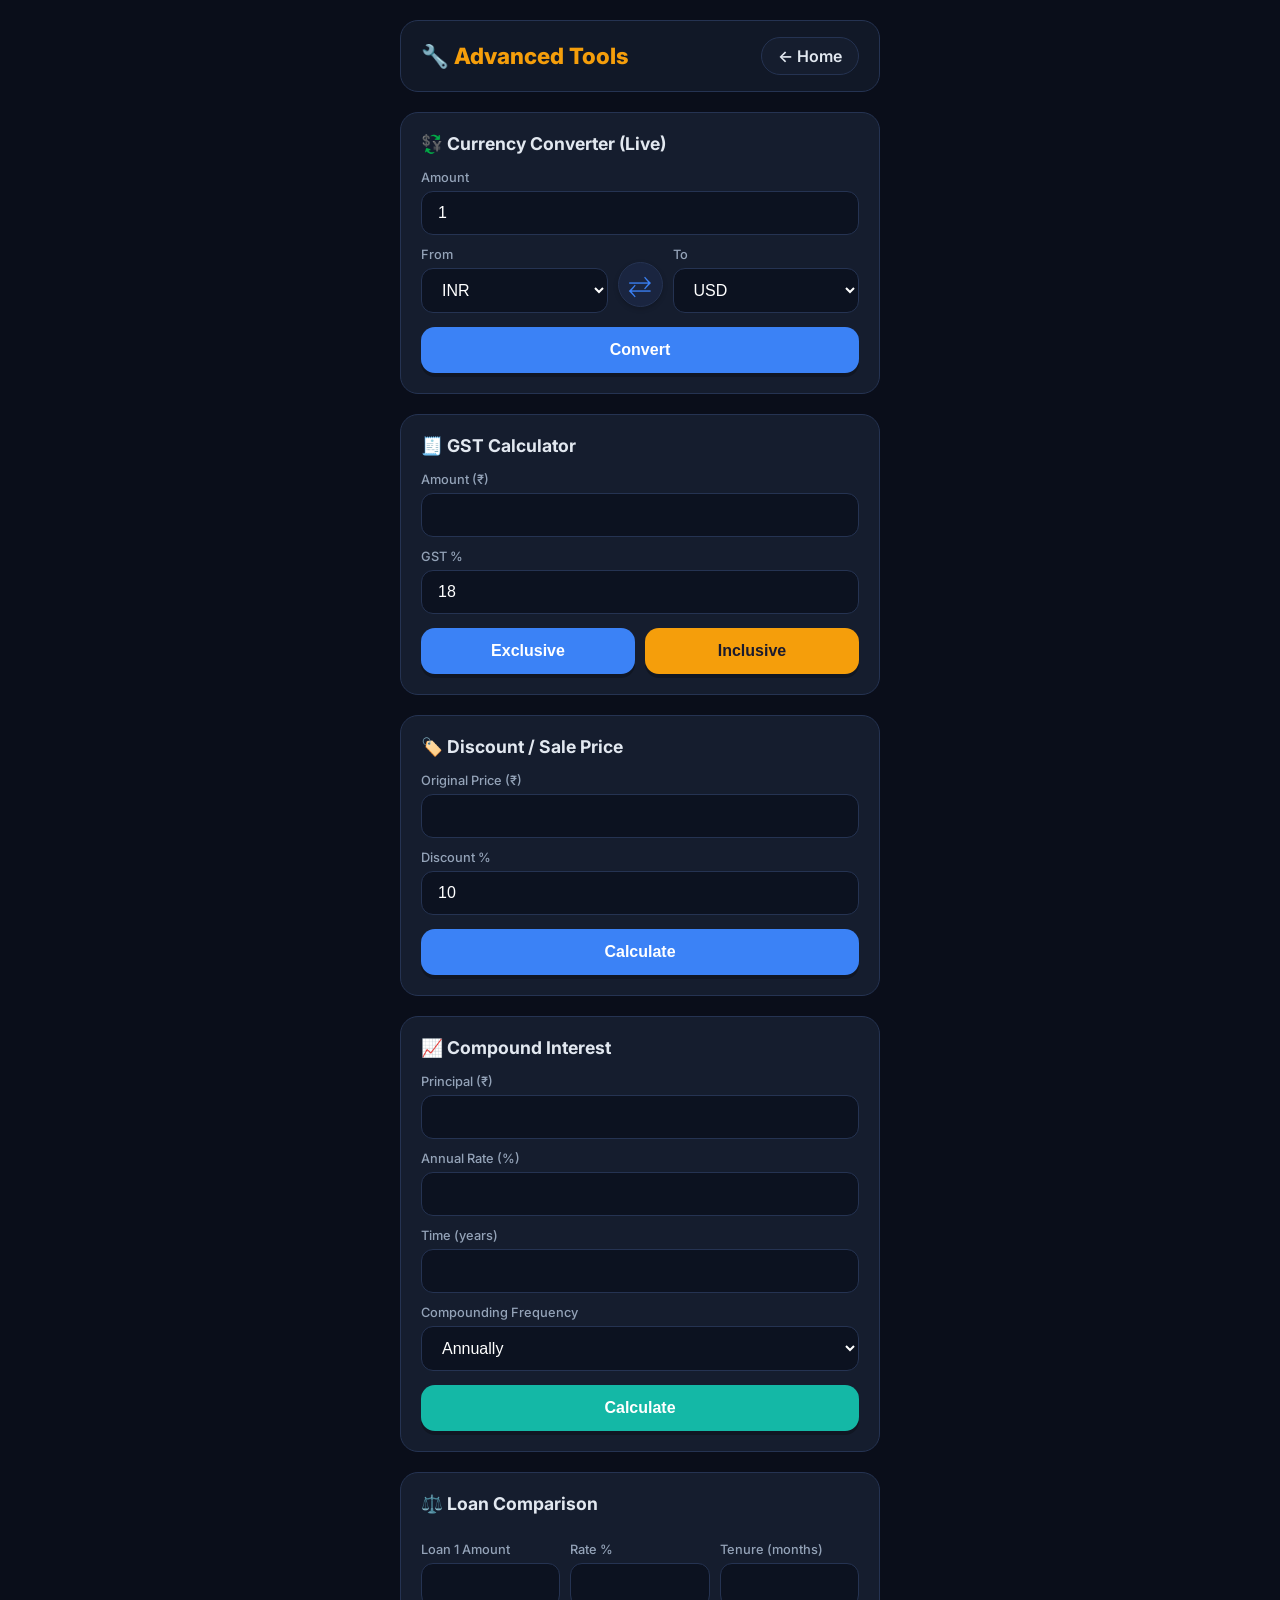
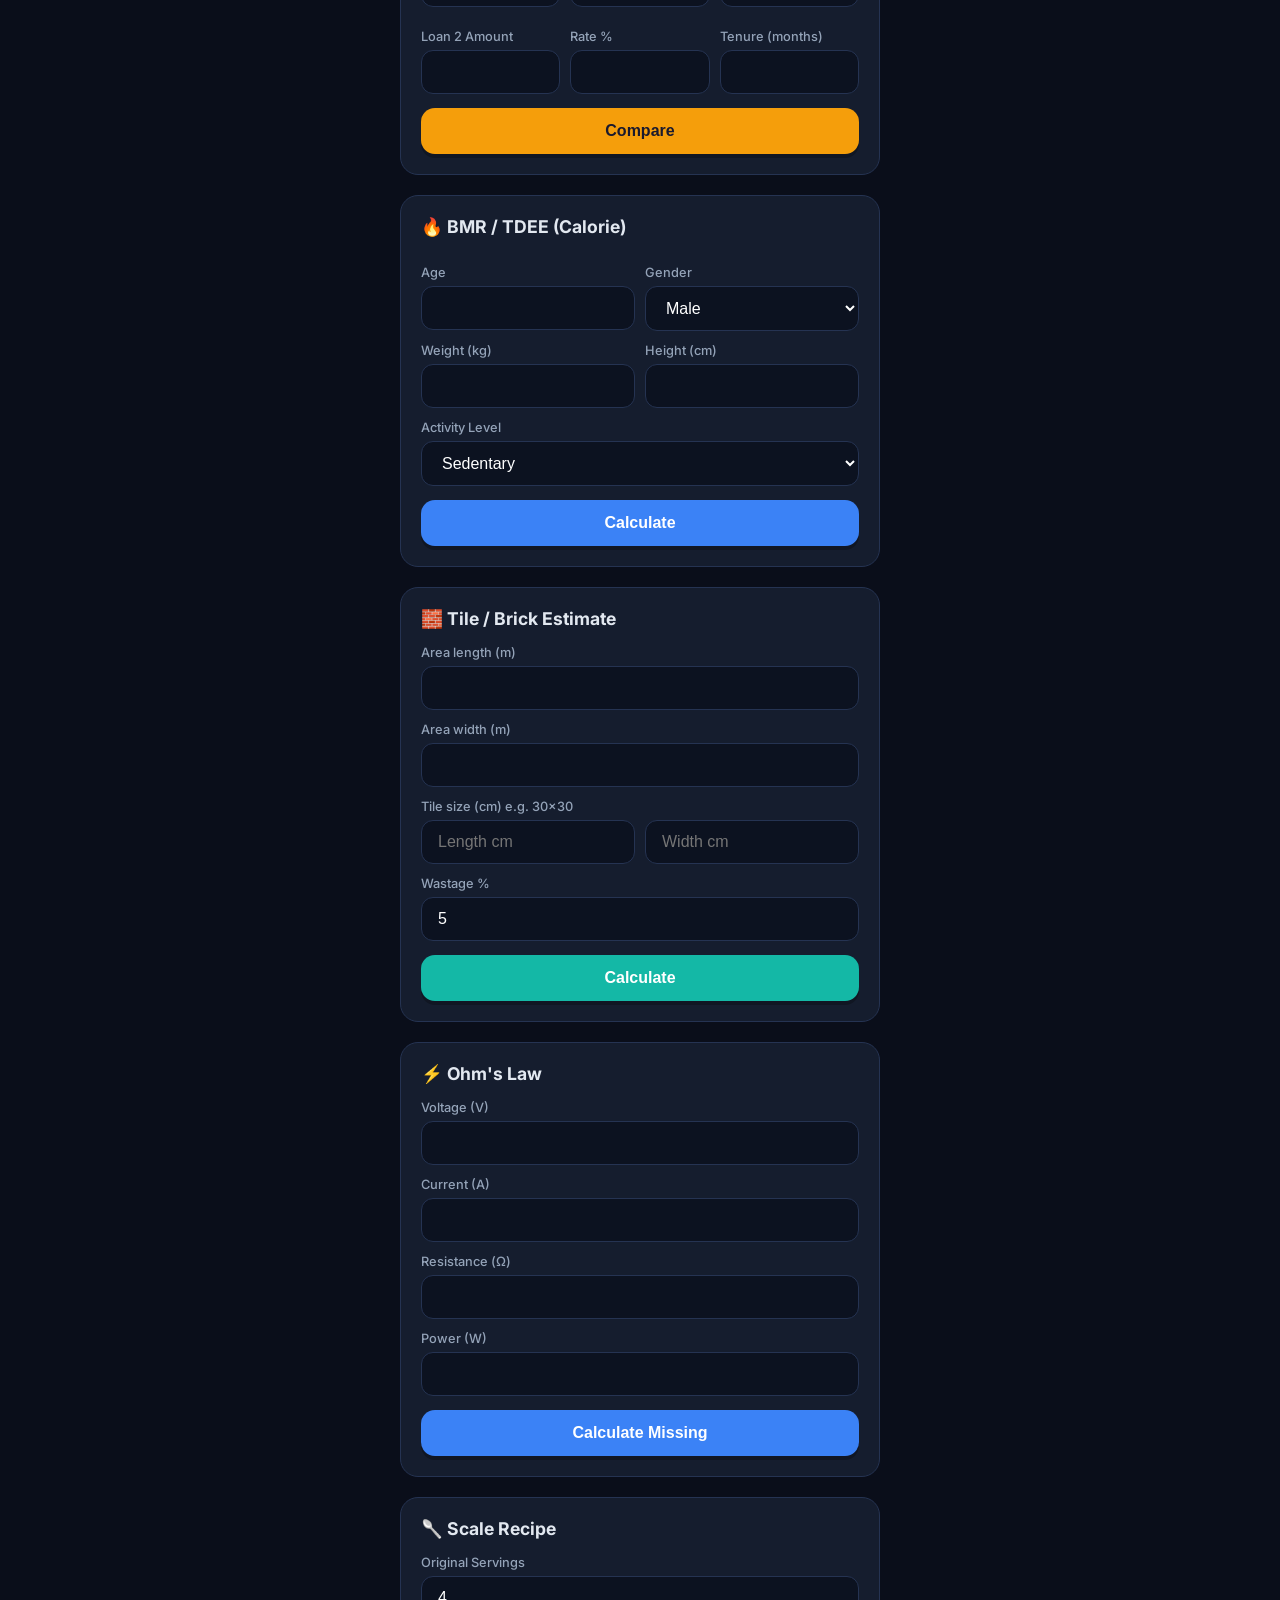
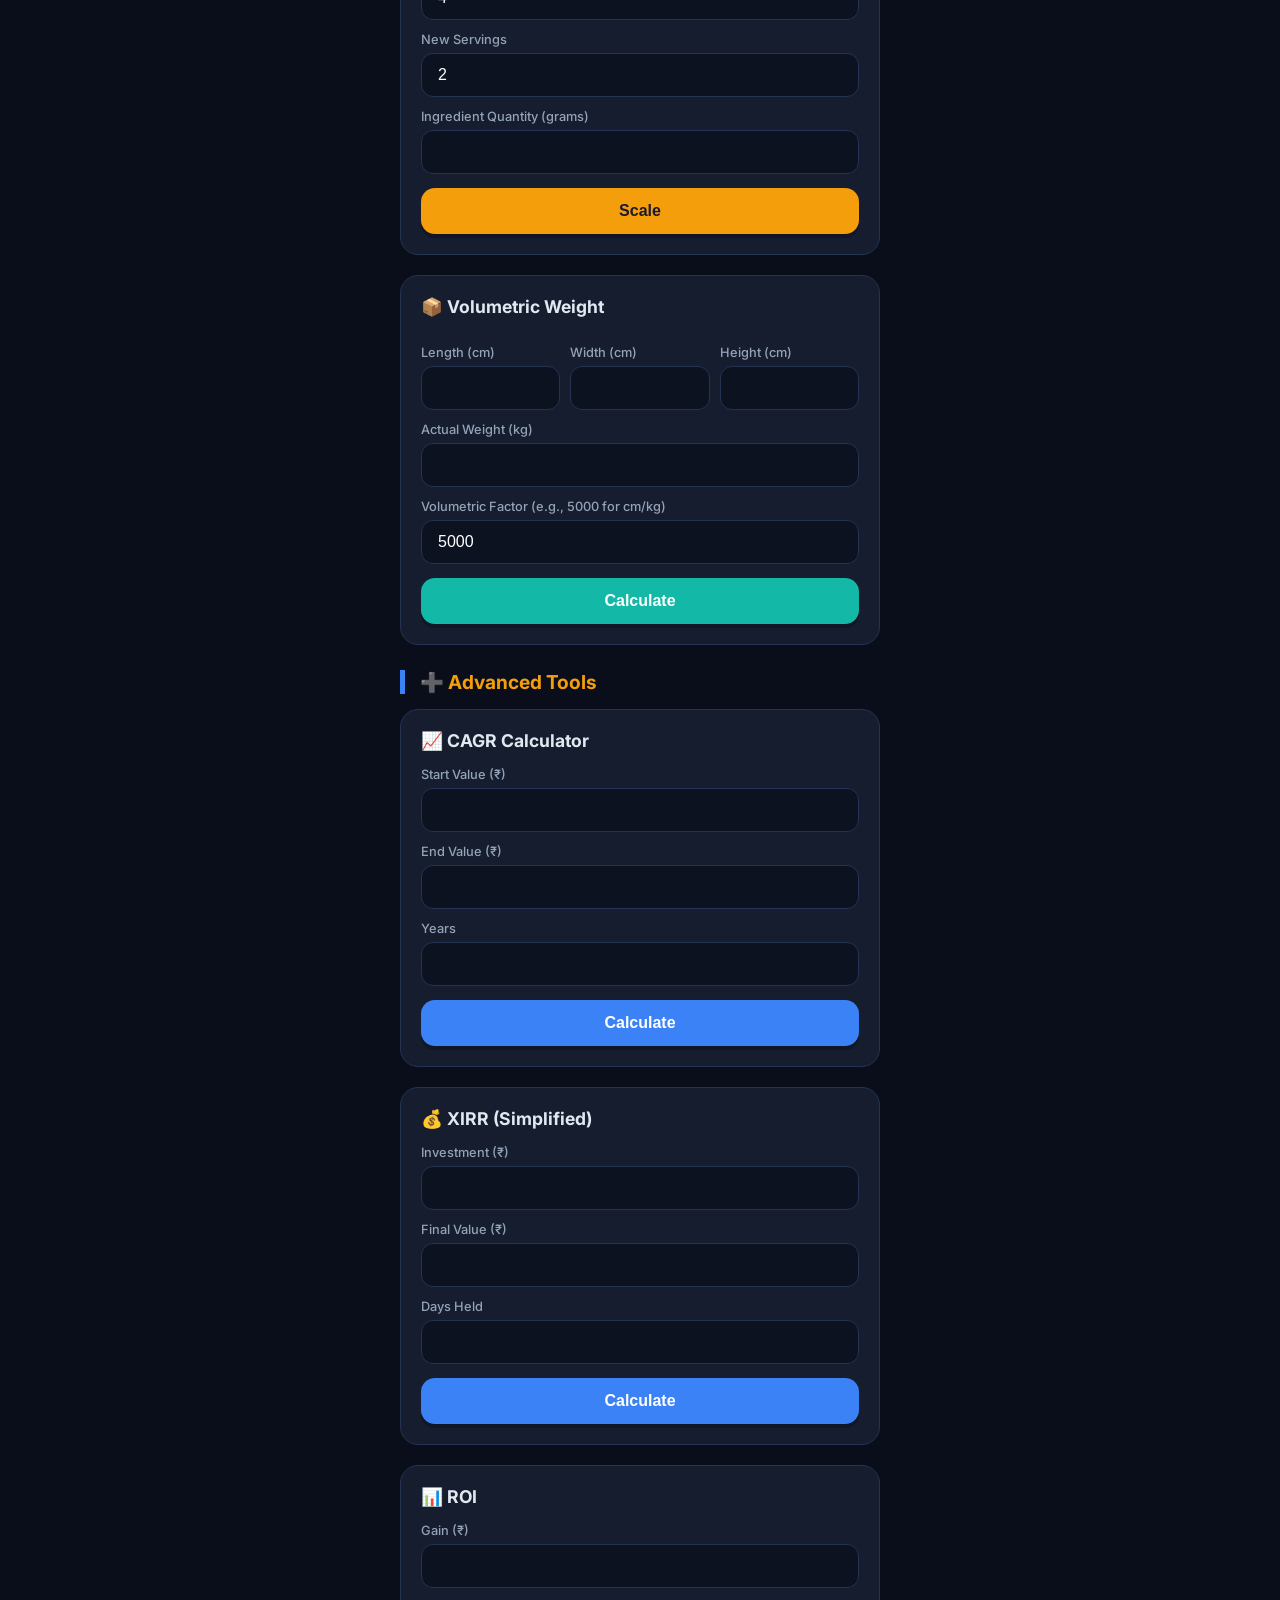
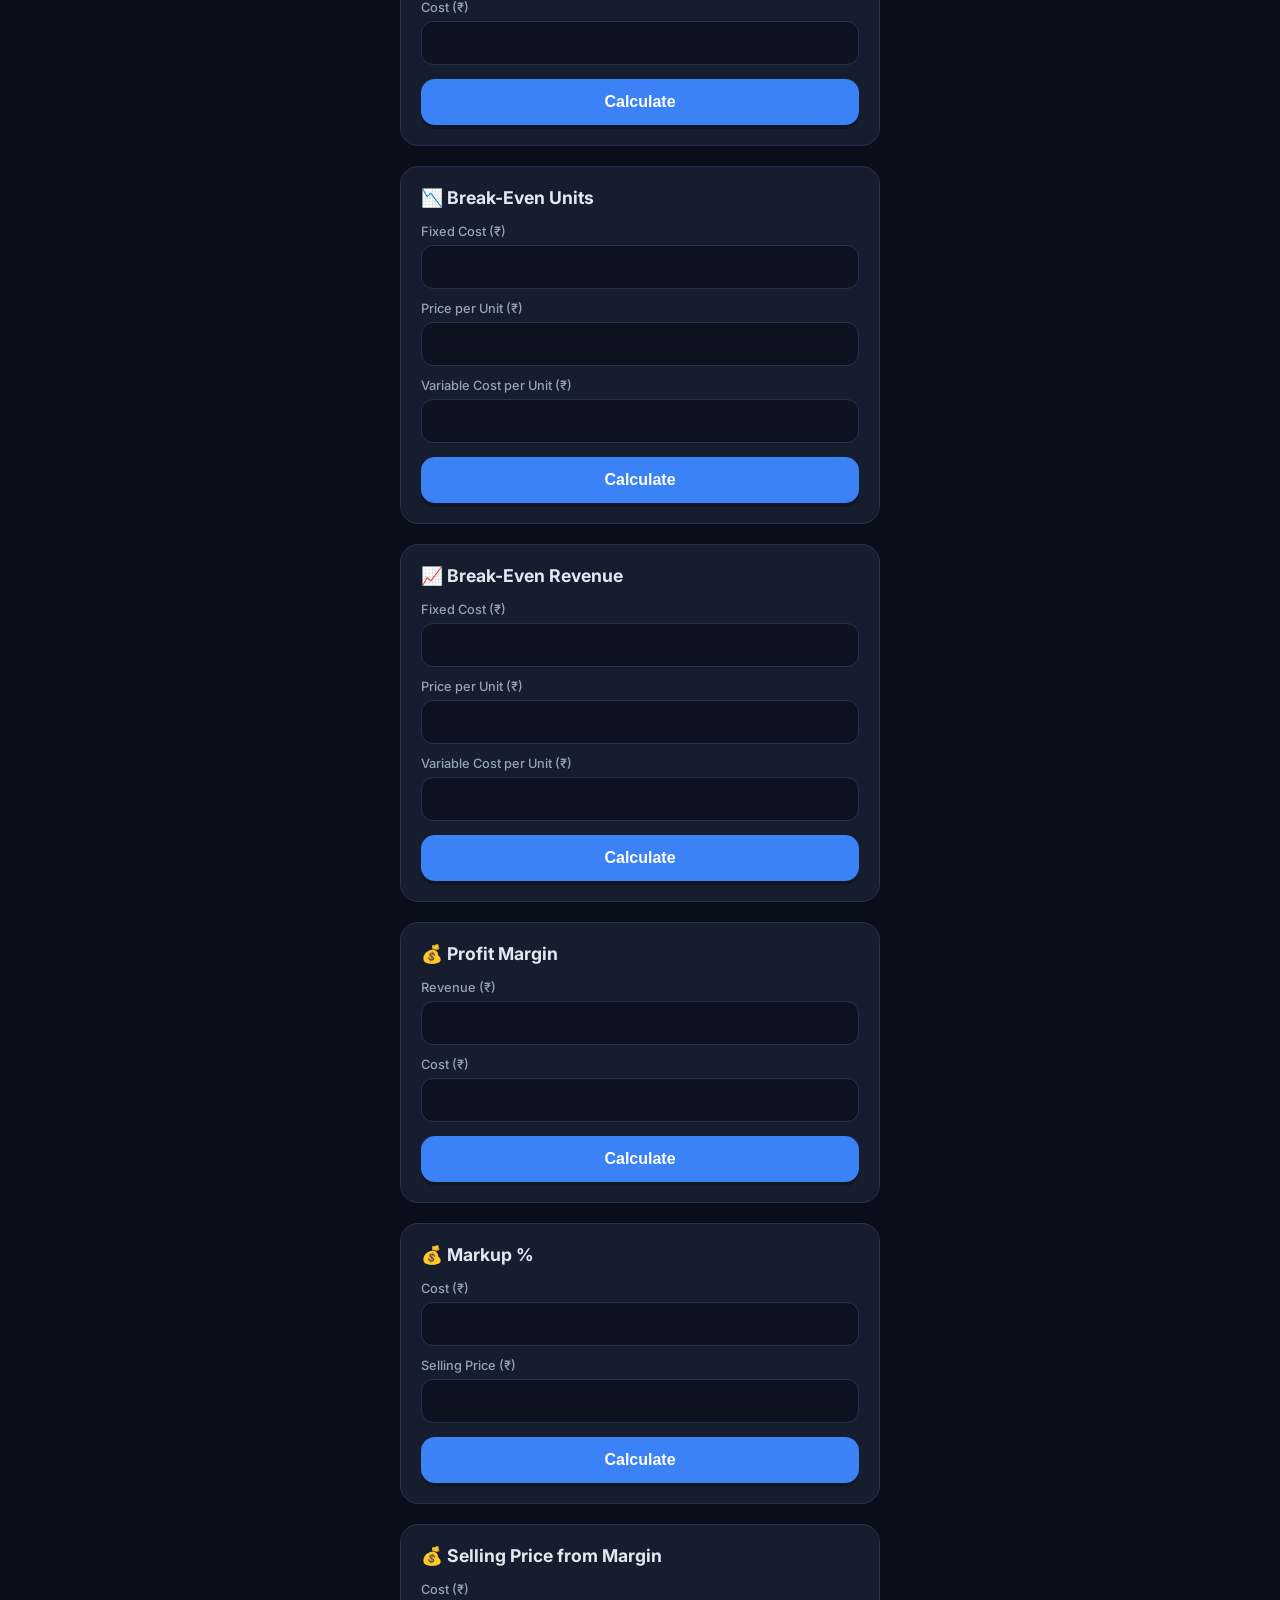
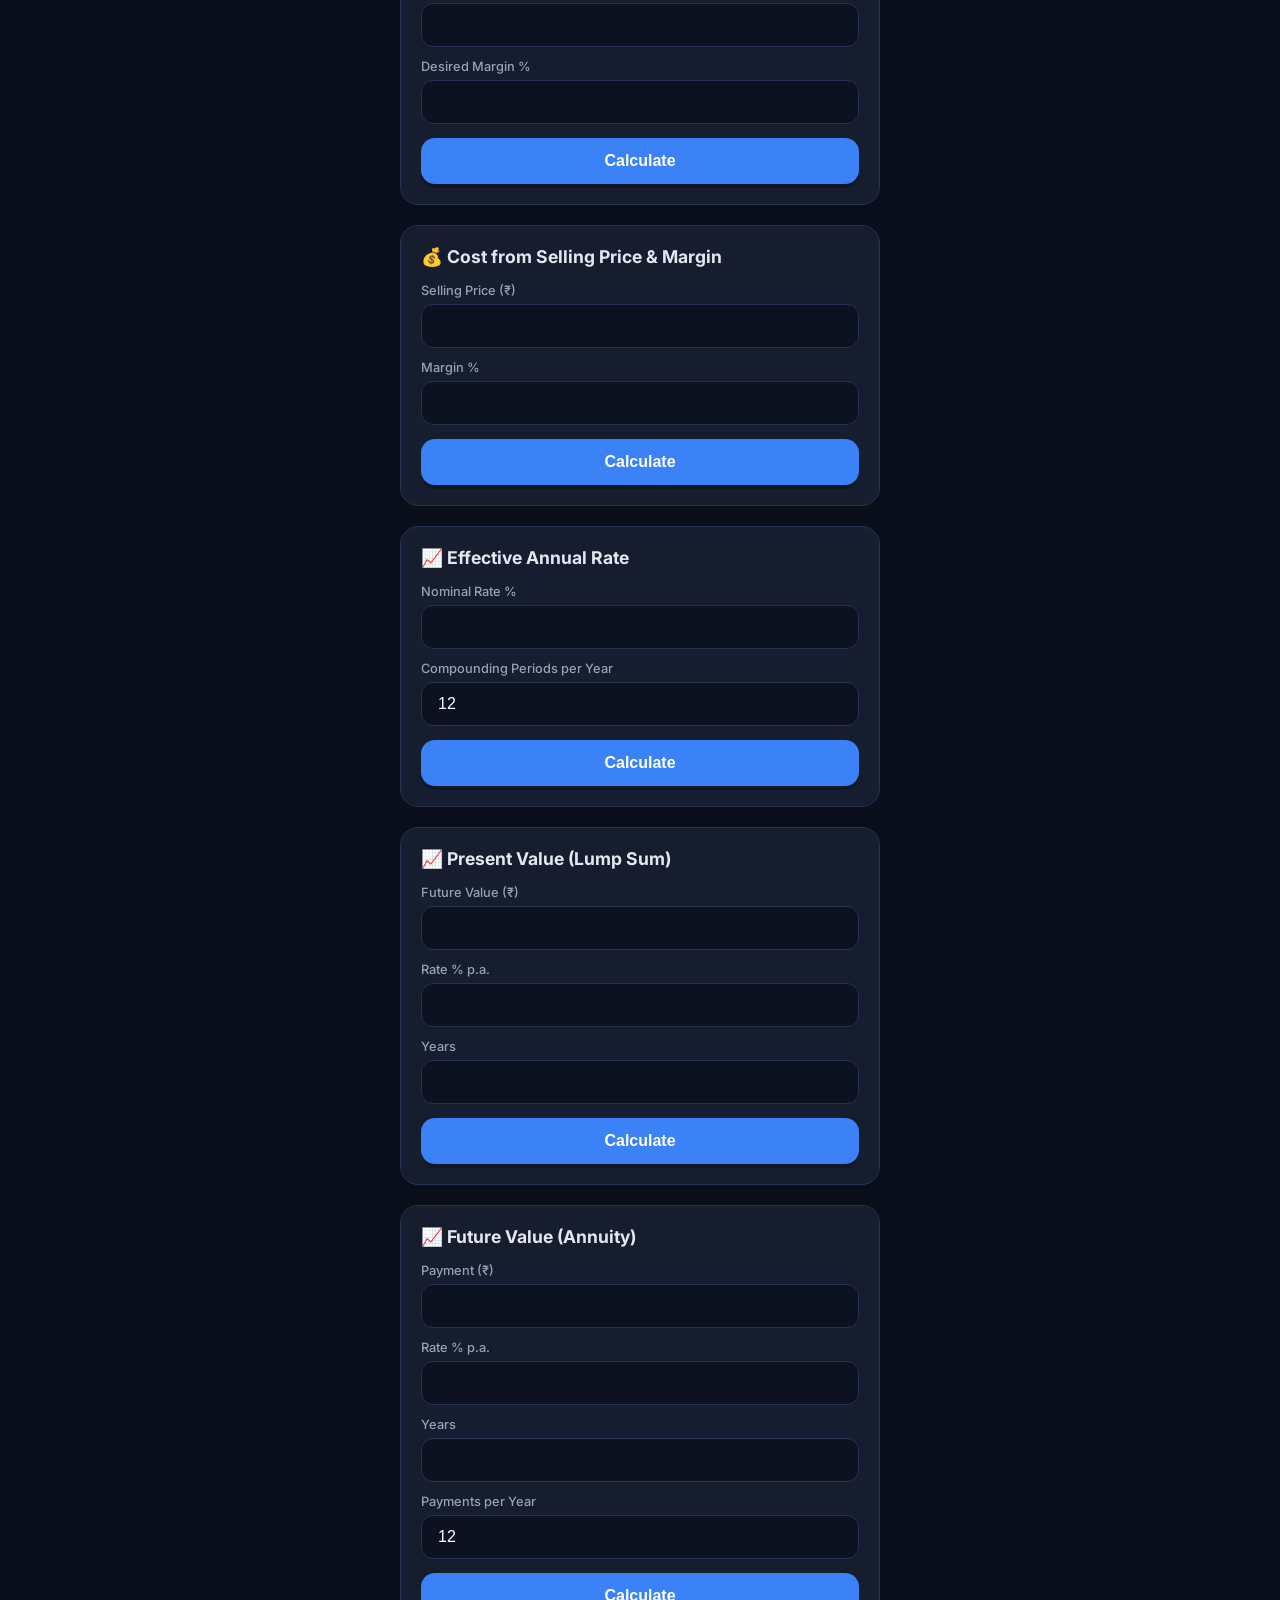
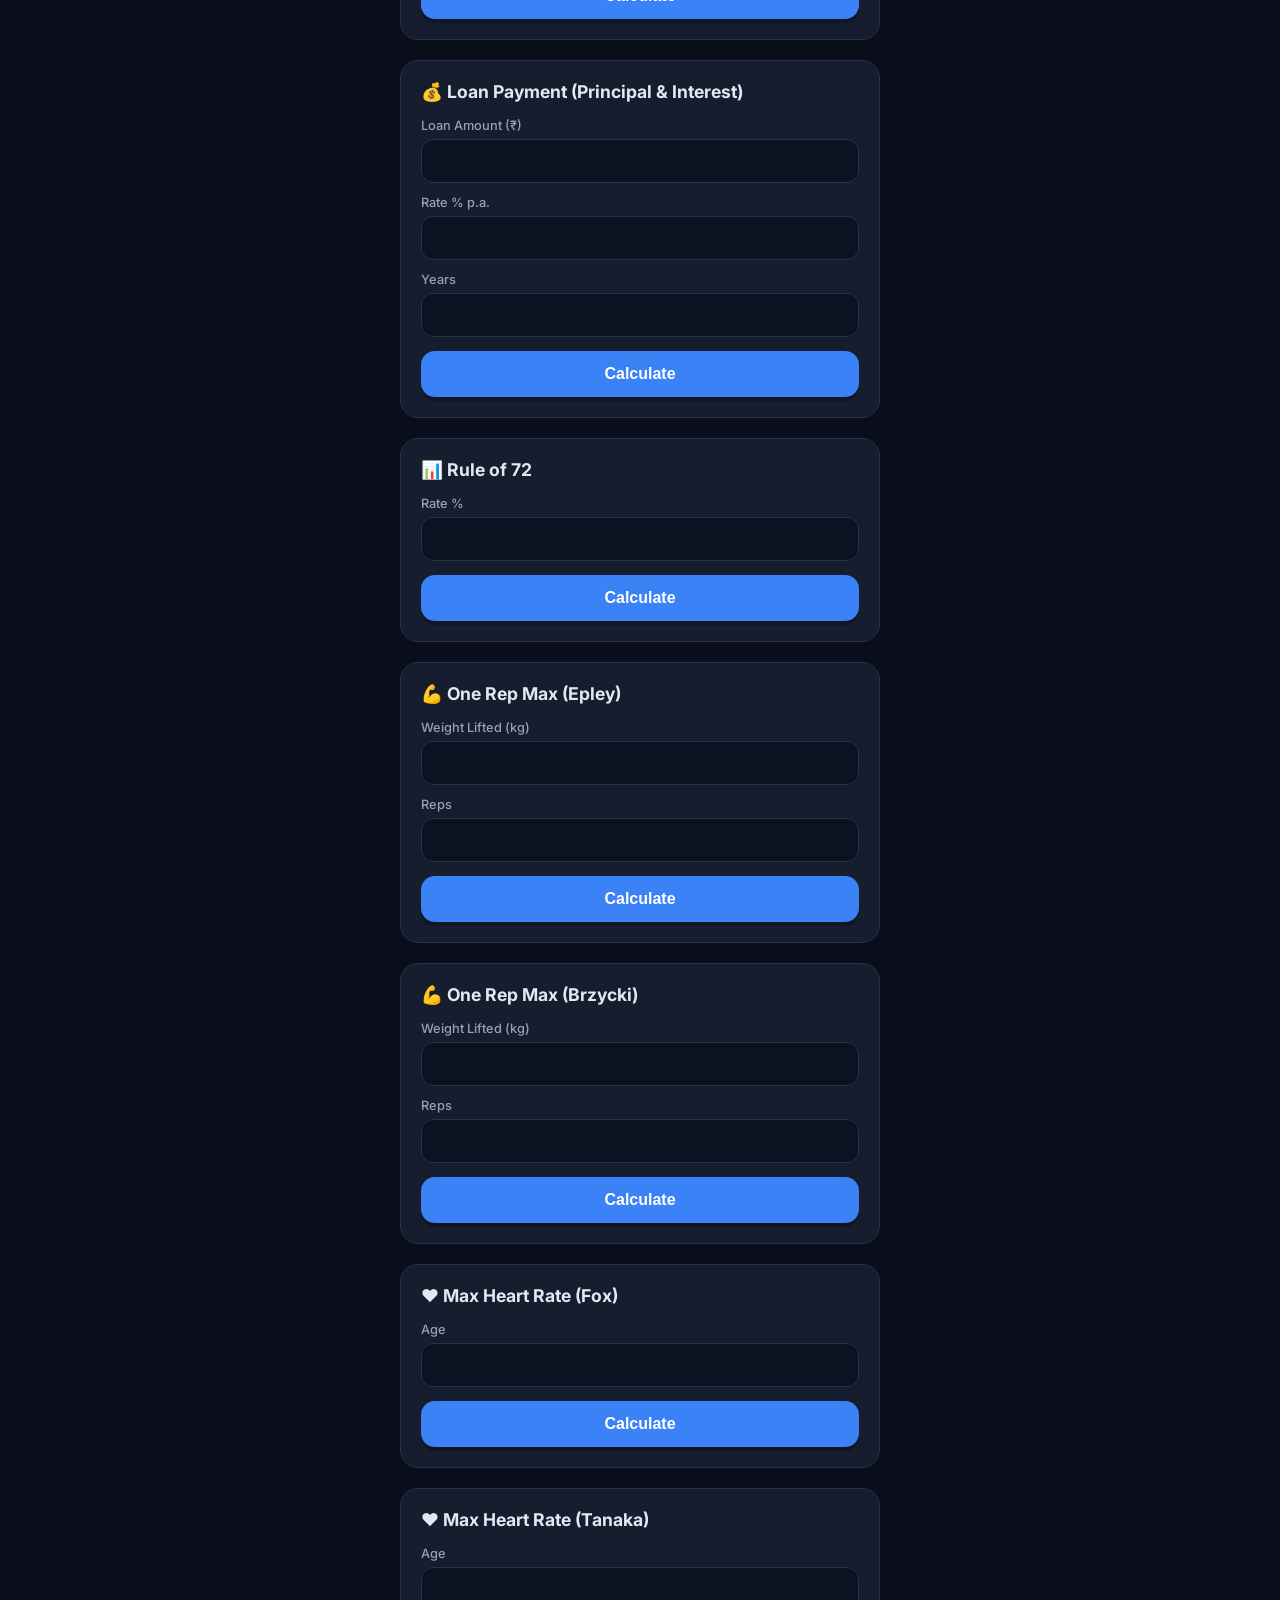
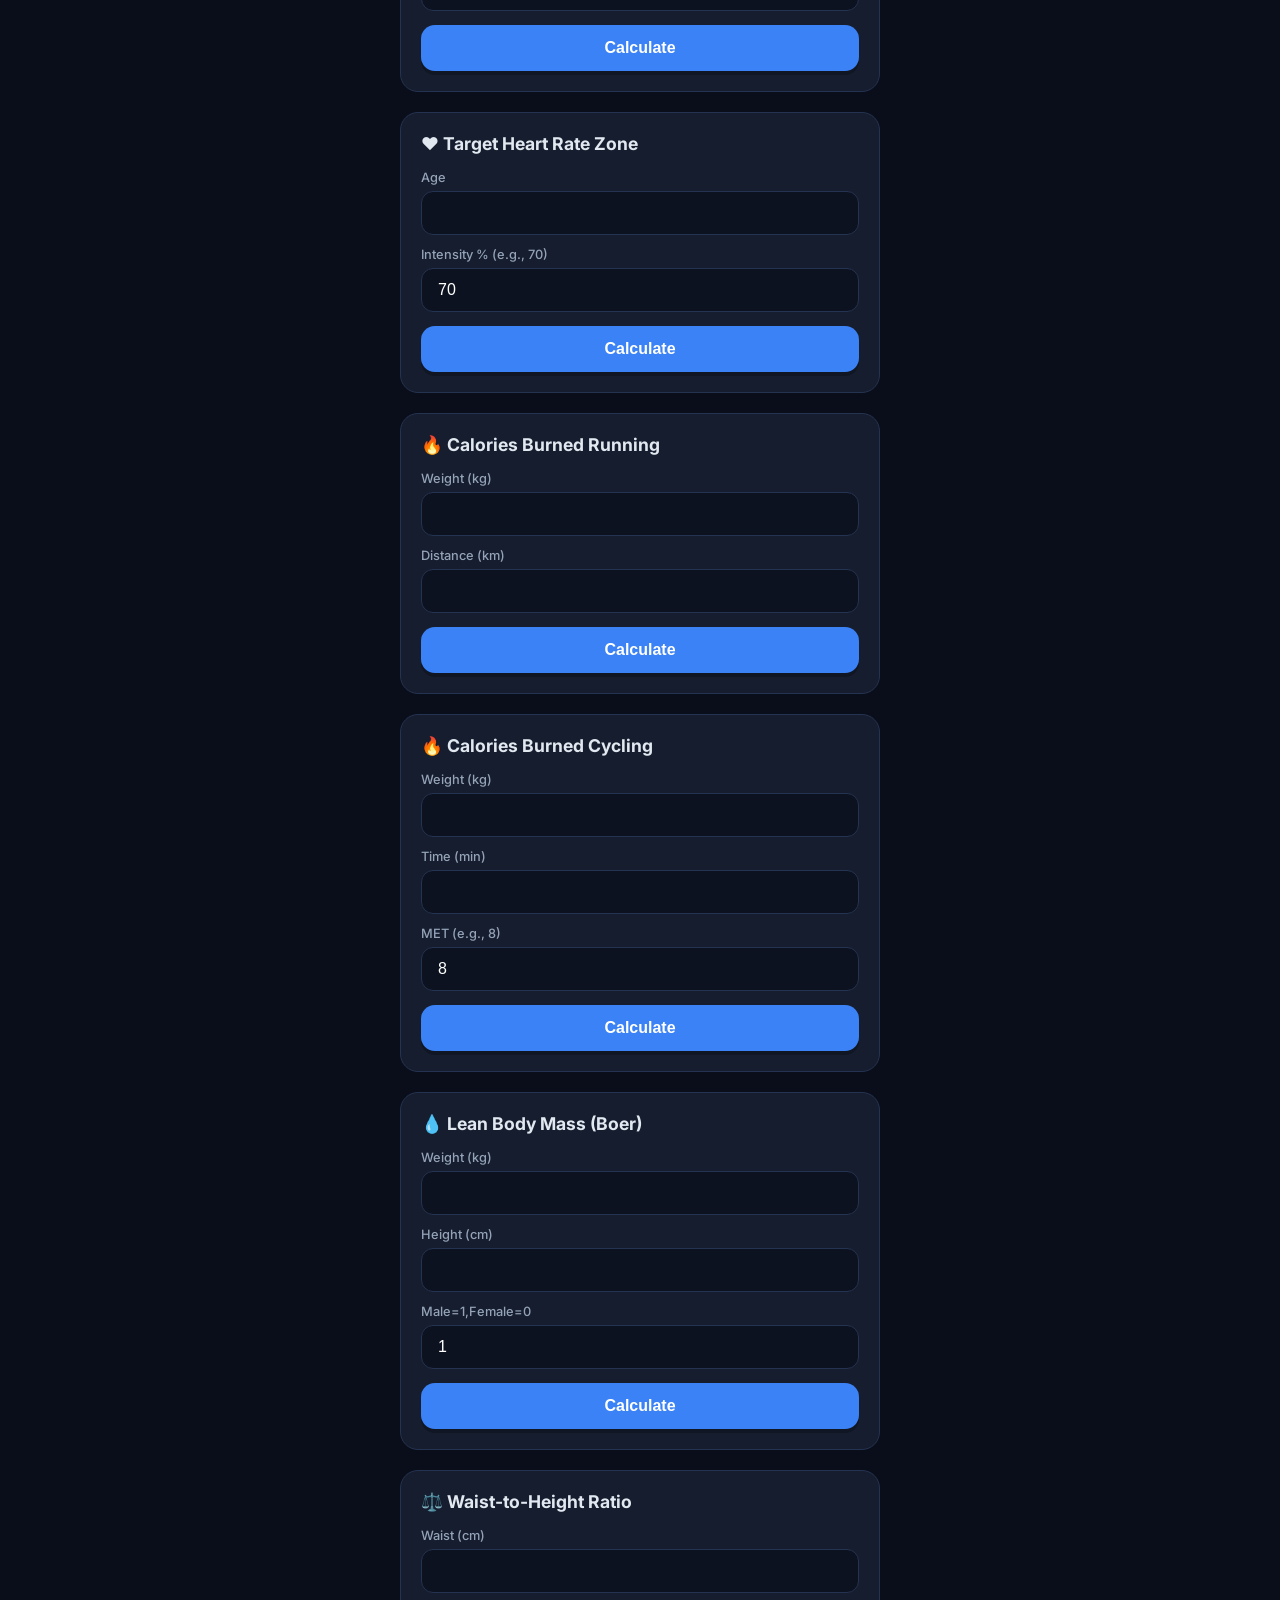
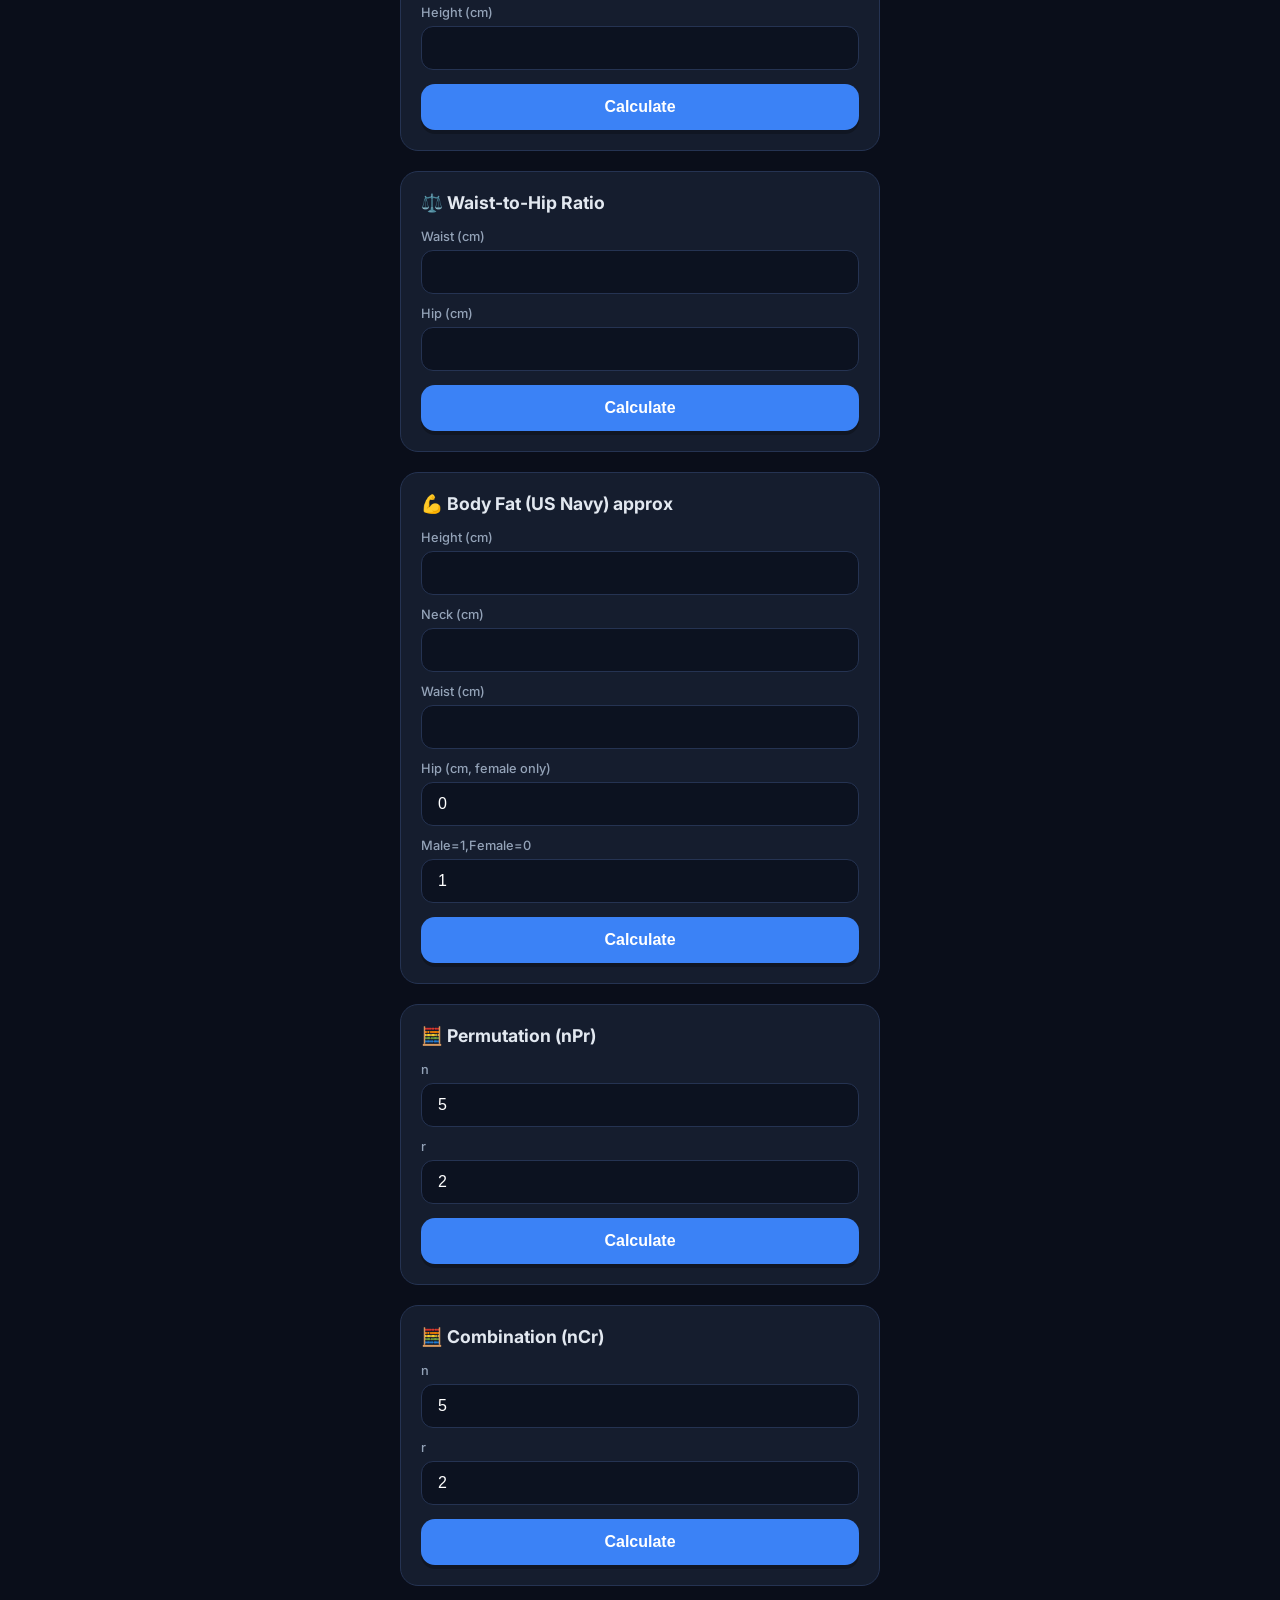
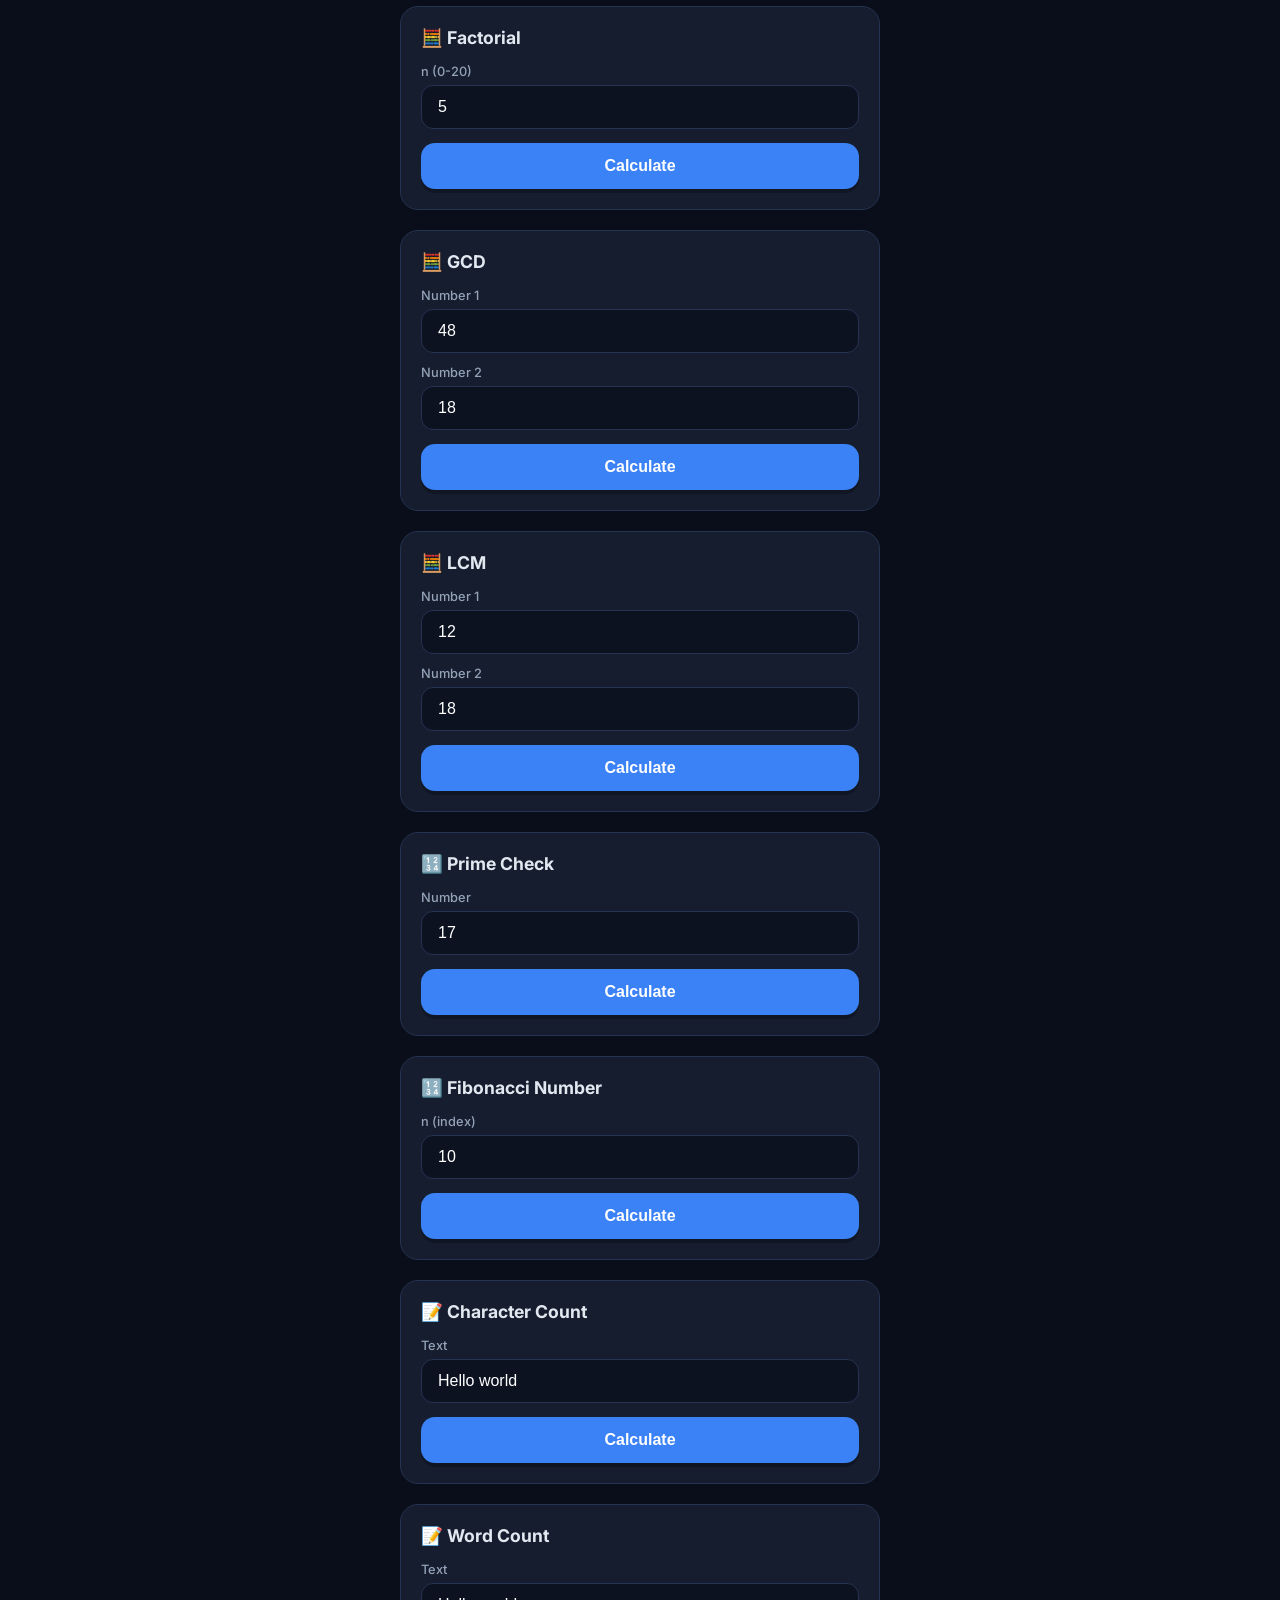
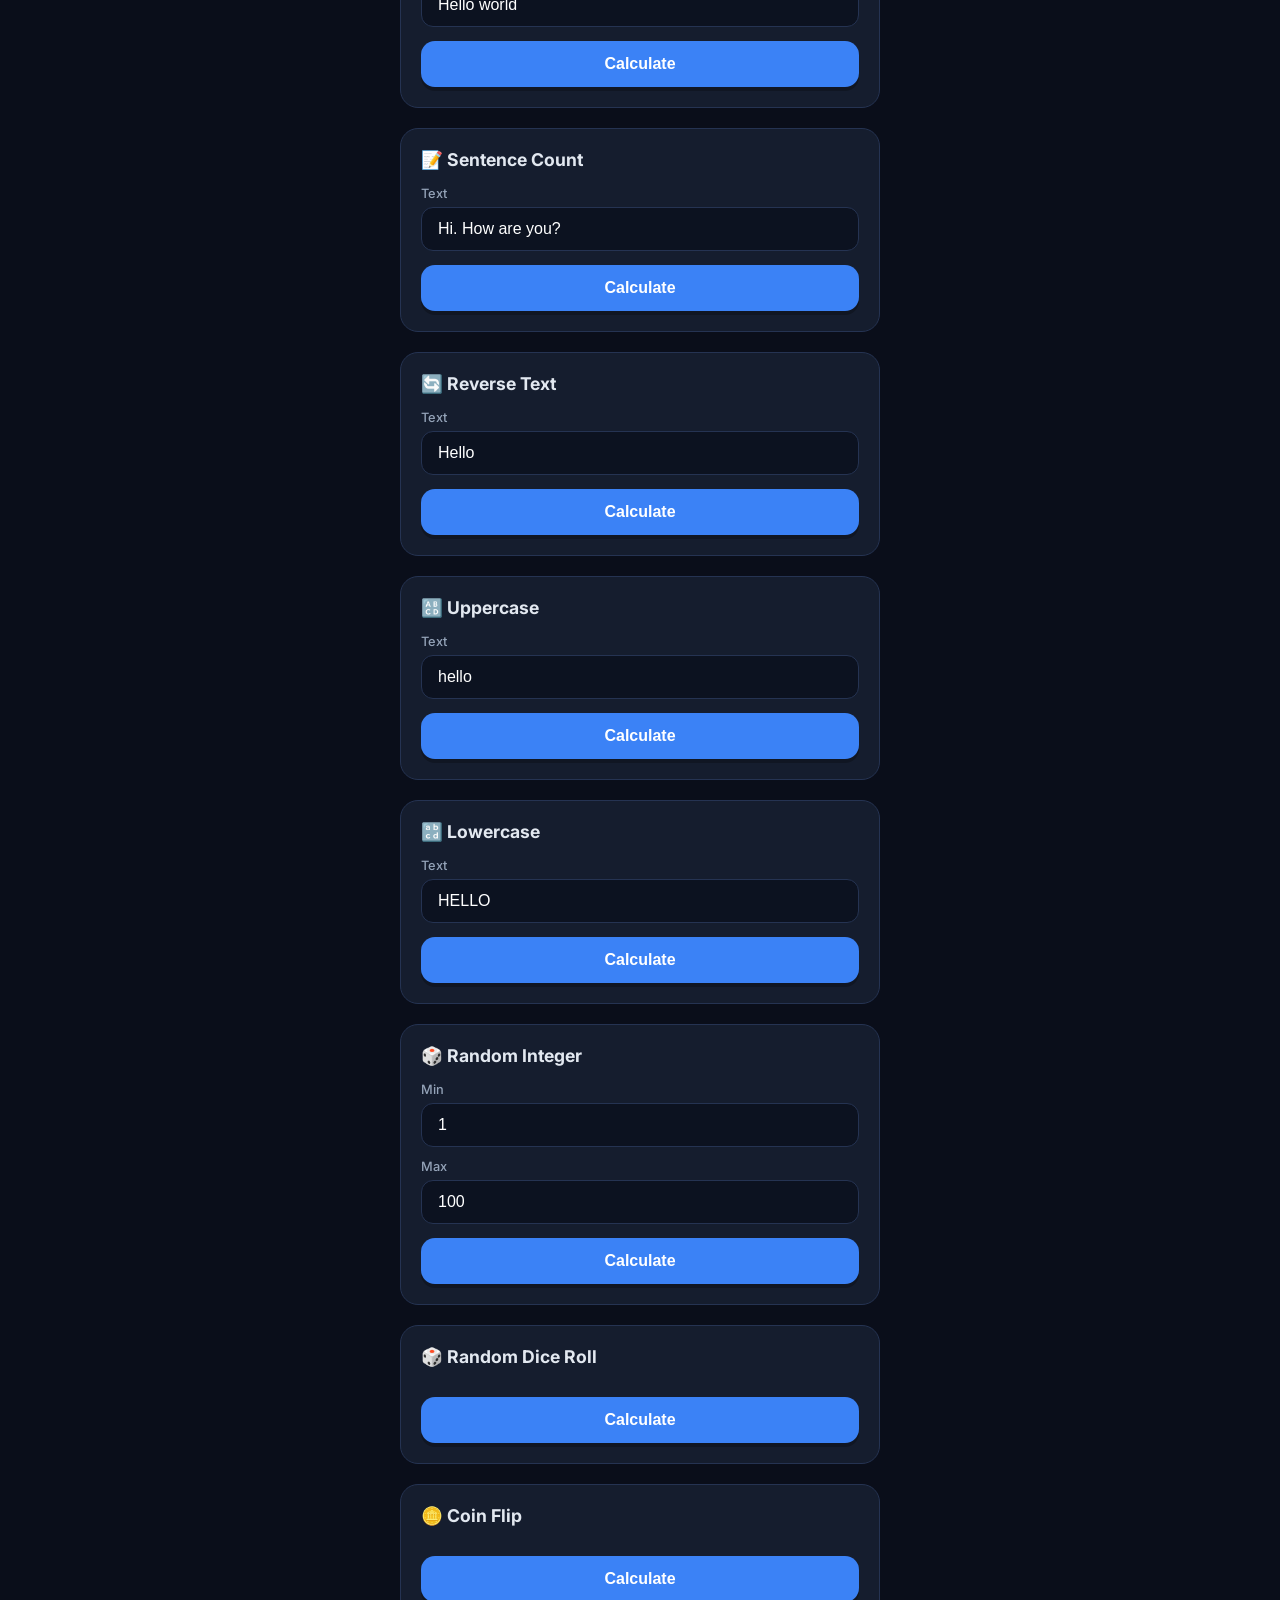
<file: advanced-tools.html>
<!DOCTYPE html>
<html lang="hi">
<head>
    <meta charset="UTF-8">
    <meta name="viewport" content="width=device-width, initial-scale=1.0, maximum-scale=1.0, user-scalable=no">
    <title>FARDIP THAKRE – Advanced Tools </title>
    <meta name="description" content="Brand new advanced calculators not in main app: CAGR, ROI, BMR, 1RM, text tools, random generators, construction, electrical, time tools, and more.">
    <link rel="manifest" href="manifest.json">
    <meta name="apple-mobile-web-app-title" content="FARDIP THAKRE">
    <link rel="apple-touch-icon" href="icon-192.png">
    <link rel="icon" type="image/png" href="icon-192.png">
    <link href="https://fonts.googleapis.com/css2?family=Inter:wght@400;500;600;700;800&display=swap" rel="stylesheet">
    <style>
        *{box-sizing:border-box;margin:0;padding:0;-webkit-tap-highlight-color:transparent}
        :root{
            --bg:#0a0e1a;--surface:#111827;--card:#151d2e;--card-alt:#1a2540;
            --input:#0c1220;--border:#253352;--border-light:#2e4068;
            --accent:#3b82f6;--accent-glow:rgba(59,130,246,.35);--accent-dim:#1e3a8a;
            --gold:#f59e0b;--gold-dim:#92400e;
            --teal:#14b8a6;--teal-dim:#0f766e;
            --rose:#f43f5e;--rose-dim:#9f1239;
            --text:#e2e8f0;--text-sec:#94a3b8;--text-dim:#64748b;
            --white:#ffffff;--shadow:rgba(0,0,0,.5);
            --success:#22c55e;--error:#ef4444;
            --radius:18px;--radius-sm:12px;--radius-btn:14px;
        }
        body{
            background:var(--bg);min-height:100vh;font-family:'Inter',sans-serif;color:var(--text);
            padding:20px 16px 80px;display:flex;flex-direction:column;align-items:center;
        }
        .header{
            width:100%;max-width:480px;display:flex;justify-content:space-between;align-items:center;
            background:var(--surface);padding:16px 20px;border-radius:var(--radius);margin-bottom:20px;
            border:1px solid var(--border);
        }
        .brand{font-size:1.4rem;font-weight:800;color:var(--gold);}
        .back-btn{
            background:var(--card);border:1px solid var(--border);color:var(--text);
            padding:8px 16px;border-radius:20px;text-decoration:none;font-weight:600;
        }
        .main{width:100%;max-width:480px;}
        .form-card{ background:var(--card);border-radius:var(--radius); padding:20px;border:1px solid var(--border);margin-bottom:20px; }
        .form-title{ font-size:1.1rem;font-weight:700;margin-bottom:16px; display:flex;align-items:center;gap:8px; }
        .form-label{color:var(--text-sec);font-size:.8rem;margin:12px 0 6px;font-weight:500}
        .form-input{ width:100%;padding:12px 16px; background:var(--input);border:1px solid var(--border); color:var(--white);border-radius:var(--radius-sm); font-size:1rem; outline:none; }
        .form-input:focus{border-color:var(--accent);box-shadow:0 0 0 3px var(--accent-glow)}
        .form-select{ width:100%;padding:12px 16px; background:var(--input);border:1px solid var(--border); color:var(--white);border-radius:var(--radius-sm); font-size:1rem; outline:none; cursor:pointer; }
        .form-btn{ width:100%;padding:14px;border:none;border-radius:var(--radius-btn); font-size:1rem;font-weight:700;cursor:pointer; margin-top:14px; box-shadow:0 4px 0 rgba(0,0,0,.25); transition:.1s; }
        .form-btn:active{transform:translateY(3px);box-shadow:0 1px 0 rgba(0,0,0,.25)}
        .form-btn.primary{background:var(--accent);color:white}
        .form-btn.gold{background:var(--gold);color:#1a1a2e}
        .form-btn.teal{background:var(--teal);color:white}
        .result-box{ background:var(--input);border-radius:var(--radius-sm); padding:16px;margin-top:14px; border-left:4px solid var(--accent); }
        .result-val{font-size:1.5rem;font-weight:700;color:var(--success);}
        .result-detail{font-size:.9rem;color:var(--text-sec);margin-top:6px;}
        .form-row{display:flex;gap:10px;}
        .form-row > *{flex:1;}
        .swap-btn{
            background:var(--card-alt);border:1px solid var(--border);color:var(--accent);
            font-size:1.5rem;width:45px;height:45px;border-radius:50%;cursor:pointer;
            display:flex;align-items:center;justify-content:center;transition:0.2s;
            box-shadow:0 2px 5px rgba(0,0,0,0.2);
        }
        .swap-btn:active{transform:rotate(180deg);background:var(--accent-dim);color:white;}
        .footer{font-size:7px;color:#888;text-align:center;margin-top:20px;}
        .loading{color:var(--gold);text-align:center;margin:5px 0;}
        .section-head{ font-size:1.2rem; font-weight:700; margin:25px 0 15px; color:var(--gold); border-left:5px solid var(--accent); padding-left:15px; }
        /* Biography card */
        .bio-card {
            background: var(--card);
            border-radius: var(--radius);
            padding: 25px 20px;
            border: 1px solid var(--border);
            margin-top: 30px;
            text-align: center;
        }
        .bio-avatar {
            width: 120px;
            height: 120px;
            border-radius: 50%;
            background: linear-gradient(145deg, var(--accent), var(--gold));
            margin: 0 auto 20px;
            display: flex;
            align-items: center;
            justify-content: center;
            font-size: 3.5rem;
            font-weight: 800;
            color: white;
            box-shadow: 0 10px 20px var(--accent-glow);
            border: 4px solid var(--surface);
        }
        .bio-name {
            font-size: 2rem;
            font-weight: 800;
            color: var(--gold);
            margin-bottom: 10px;
        }
        .bio-story {
            font-size: 1rem;
            color: var(--text-sec);
            line-height: 1.7;
            max-width: 400px;
            margin: 0 auto;
            text-align: left;
            background: var(--input);
            padding: 20px;
            border-radius: var(--radius-sm);
            border-left: 4px solid var(--accent);
        }
    </style>
</head>
<body>
    <div class="header">
        <div class="brand">🔧 Advanced Tools </div>
        <a href="index.html" class="back-btn">← Home</a>
    </div>

    <div class="main">
        <!-- ========== ORIGINAL 10 STATIC TOOLS (UNIQUE, NOT IN INDEX) ========== -->
        <!-- 1. Currency Converter (Live) -->
        <div class="form-card">
            <div class="form-title">💱 Currency Converter (Live)</div>
            <div class="form-label">Amount</div>
            <input class="form-input" type="number" id="currAmount" value="1" step="any">
            <div class="form-row">
                <div><div class="form-label">From</div>
                    <select class="form-select" id="currFrom">
                        <option value="USD">USD</option><option value="EUR">EUR</option><option value="GBP">GBP</option>
                        <option value="JPY">JPY</option><option value="INR" selected>INR</option><option value="AUD">AUD</option>
                        <option value="CAD">CAD</option><option value="CNY">CNY</option>
                    </select>
                </div>
                <div style="flex:0; align-self:flex-end; padding-bottom:6px;">
                    <button class="swap-btn" onclick="swapCurrency()">⇄</button>
                </div>
                <div><div class="form-label">To</div>
                    <select class="form-select" id="currTo">
                        <option value="USD">USD</option><option value="EUR">EUR</option><option value="GBP">GBP</option>
                        <option value="JPY">JPY</option><option value="INR">INR</option><option value="AUD">AUD</option>
                        <option value="CAD">CAD</option><option value="CNY">CNY</option>
                    </select>
                </div>
            </div>
            <button class="form-btn primary" onclick="convertCurrency()">Convert</button>
            <div id="currLoading" class="loading" style="display:none;">Fetching latest rates...</div>
            <div class="result-box" id="currResult" style="display:none">
                <div class="result-val" id="currResVal"></div>
                <div class="result-detail" id="currResDetail"></div>
            </div>
        </div>

        <!-- 2. GST Calculator -->
        <div class="form-card">
            <div class="form-title">🧾 GST Calculator</div>
            <div class="form-label">Amount (₹)</div>
            <input class="form-input" type="number" id="gstAmount" step="any">
            <div class="form-label">GST %</div>
            <input class="form-input" type="number" id="gstRate" value="18" step="any">
            <div class="form-row">
                <button class="form-btn primary" onclick="calcGST('exclusive')">Exclusive</button>
                <button class="form-btn gold" onclick="calcGST('inclusive')">Inclusive</button>
            </div>
            <div class="result-box" id="gstResult" style="display:none">
                <div class="result-val" id="gstResVal"></div>
                <div class="result-detail" id="gstResDetail"></div>
            </div>
        </div>

        <!-- 3. Discount Calculator -->
        <div class="form-card">
            <div class="form-title">🏷️ Discount / Sale Price</div>
            <div class="form-label">Original Price (₹)</div>
            <input class="form-input" type="number" id="discountOriginal" step="any">
            <div class="form-label">Discount %</div>
            <input class="form-input" type="number" id="discountPercent" value="10" step="any">
            <button class="form-btn primary" onclick="calcDiscount()">Calculate</button>
            <div class="result-box" id="discountResult" style="display:none">
                <div class="result-val" id="discountResVal"></div>
                <div class="result-detail" id="discountResDetail"></div>
            </div>
        </div>

        <!-- 4. Compound Interest (RD/FD) -->
        <div class="form-card">
            <div class="form-title">📈 Compound Interest</div>
            <div class="form-label">Principal (₹)</div>
            <input class="form-input" type="number" id="ciPrincipal" step="any">
            <div class="form-label">Annual Rate (%)</div>
            <input class="form-input" type="number" id="ciRate" step="any">
            <div class="form-label">Time (years)</div>
            <input class="form-input" type="number" id="ciYears" step="any">
            <div class="form-label">Compounding Frequency</div>
            <select class="form-select" id="ciFreq">
                <option value="1">Annually</option><option value="2">Half-Yearly</option>
                <option value="4">Quarterly</option><option value="12">Monthly</option>
            </select>
            <button class="form-btn teal" onclick="calcCompound()">Calculate</button>
            <div class="result-box" id="ciResult" style="display:none">
                <div class="result-val" id="ciResVal"></div>
                <div class="result-detail" id="ciResDetail"></div>
            </div>
        </div>

        <!-- 5. Loan Comparison -->
        <div class="form-card">
            <div class="form-title">⚖️ Loan Comparison</div>
            <div class="form-row">
                <div><div class="form-label">Loan 1 Amount</div><input class="form-input" type="number" id="loan1Amount"></div>
                <div><div class="form-label">Rate %</div><input class="form-input" type="number" id="loan1Rate"></div>
                <div><div class="form-label">Tenure (months)</div><input class="form-input" type="number" id="loan1Tenure"></div>
            </div>
            <div class="form-row" style="margin-top:10px;">
                <div><div class="form-label">Loan 2 Amount</div><input class="form-input" type="number" id="loan2Amount"></div>
                <div><div class="form-label">Rate %</div><input class="form-input" type="number" id="loan2Rate"></div>
                <div><div class="form-label">Tenure (months)</div><input class="form-input" type="number" id="loan2Tenure"></div>
            </div>
            <button class="form-btn gold" onclick="compareLoan()">Compare</button>
            <div class="result-box" id="loanCompareResult" style="display:none">
                <div class="result-val" id="loanCompareResVal"></div>
                <div class="result-detail" id="loanCompareResDetail"></div>
            </div>
        </div>

        <!-- 6. BMR & TDEE -->
        <div class="form-card">
            <div class="form-title">🔥 BMR / TDEE (Calorie)</div>
            <div class="form-row">
                <div><div class="form-label">Age</div><input class="form-input" type="number" id="bmrAge"></div>
                <div><div class="form-label">Gender</div>
                    <select class="form-select" id="bmrGender"><option value="male">Male</option><option value="female">Female</option></select>
                </div>
            </div>
            <div class="form-row">
                <div><div class="form-label">Weight (kg)</div><input class="form-input" type="number" id="bmrWeight"></div>
                <div><div class="form-label">Height (cm)</div><input class="form-input" type="number" id="bmrHeight"></div>
            </div>
            <div class="form-label">Activity Level</div>
            <select class="form-select" id="bmrActivity">
                <option value="1.2">Sedentary</option><option value="1.375">Light</option>
                <option value="1.55">Moderate</option><option value="1.725">Active</option><option value="1.9">Very Active</option>
            </select>
            <button class="form-btn primary" onclick="calcBMR()">Calculate</button>
            <div class="result-box" id="bmrResult" style="display:none">
                <div class="result-val" id="bmrResVal"></div>
                <div class="result-detail" id="bmrResDetail"></div>
            </div>
        </div>

        <!-- 7. Construction (Tile estimate) -->
        <div class="form-card">
            <div class="form-title">🧱 Tile / Brick Estimate</div>
            <div class="form-label">Area length (m)</div><input class="form-input" type="number" id="tileLength">
            <div class="form-label">Area width (m)</div><input class="form-input" type="number" id="tileWidth">
            <div class="form-label">Tile size (cm) e.g. 30x30</div>
            <div class="form-row">
                <input class="form-input" type="number" id="tileSizeL" placeholder="Length cm">
                <input class="form-input" type="number" id="tileSizeW" placeholder="Width cm">
            </div>
            <div class="form-label">Wastage %</div><input class="form-input" type="number" id="tileWastage" value="5">
            <button class="form-btn teal" onclick="calcTile()">Calculate</button>
            <div class="result-box" id="tileResult" style="display:none">
                <div class="result-val" id="tileResVal"></div>
                <div class="result-detail" id="tileResDetail"></div>
            </div>
        </div>

        <!-- 8. Electrical (Ohm's Law) -->
        <div class="form-card">
            <div class="form-title">⚡ Ohm's Law</div>
            <div class="form-label">Voltage (V)</div><input class="form-input" type="number" id="ohmVoltage">
            <div class="form-label">Current (A)</div><input class="form-input" type="number" id="ohmCurrent">
            <div class="form-label">Resistance (Ω)</div><input class="form-input" type="number" id="ohmResistance">
            <div class="form-label">Power (W)</div><input class="form-input" type="number" id="ohmPower">
            <button class="form-btn primary" onclick="calcOhm()">Calculate Missing</button>
            <div class="result-box" id="ohmResult" style="display:none">
                <div class="result-val" id="ohmResVal"></div>
                <div class="result-detail" id="ohmResDetail"></div>
            </div>
        </div>

        <!-- 9. Cooking Converter (Scale recipe) -->
        <div class="form-card">
            <div class="form-title">🥄 Scale Recipe</div>
            <div class="form-label">Original Servings</div><input class="form-input" type="number" id="recipeOriginalServ" value="4">
            <div class="form-label">New Servings</div><input class="form-input" type="number" id="recipeNewServ" value="2">
            <div class="form-label">Ingredient Quantity (grams)</div><input class="form-input" type="number" id="recipeQty" step="any">
            <button class="form-btn gold" onclick="scaleRecipe()">Scale</button>
            <div class="result-box" id="recipeResult" style="display:none">
                <div class="result-val" id="recipeResVal"></div>
                <div class="result-detail" id="recipeResDetail"></div>
            </div>
        </div>

        <!-- 10. Shipping (Volumetric Weight) -->
        <div class="form-card">
            <div class="form-title">📦 Volumetric Weight</div>
            <div class="form-row">
                <div><div class="form-label">Length (cm)</div><input class="form-input" type="number" id="shipL"></div>
                <div><div class="form-label">Width (cm)</div><input class="form-input" type="number" id="shipW"></div>
                <div><div class="form-label">Height (cm)</div><input class="form-input" type="number" id="shipH"></div>
            </div>
            <div class="form-label">Actual Weight (kg)</div><input class="form-input" type="number" id="shipActual">
            <div class="form-label">Volumetric Factor (e.g., 5000 for cm/kg)</div>
            <input class="form-input" type="number" id="shipFactor" value="5000">
            <button class="form-btn teal" onclick="calcShipping()">Calculate</button>
            <div class="result-box" id="shipResult" style="display:none">
                <div class="result-val" id="shipResVal"></div>
                <div class="result-detail" id="shipResDetail"></div>
            </div>
        </div>

        <!-- ========== 90+ BRAND NEW DYNAMIC TOOLS (NOT IN INDEX.HTML) ========== -->
        <div class="section-head">➕  Advanced Tools</div>
        <div id="dynamicToolsContainer"></div>

        <!-- ========== BIOGRAPHY SECTION WITH LARGE IMAGE ========== -->
        <div class="bio-card">
            <div class="bio-avatar">FT</div>
            <div class="bio-name">FARDIP THAKRE</div>
            <div class="bio-story">
                <p><strong>मेरी कहानी (My Story)</strong></p>
                <p>नमस्ते! मैं <strong>फरदीप ठाकरे</strong> हूँ, इस ऑल-इन-वन कैलकुलेटर सूट का निर्माता। मुझे ऐसे टूल्स बनाने का शौक है जो रोजमर्रा की जिंदगी को आसान बनाते हैं। एक इंजीनियर और टेक्नोलॉजी प्रेमी होने के नाते, मैंने इस ऐप को उन सभी कैलकुलेशन्स को एक जगह लाने के लिए डिजाइन किया है जिनकी आपको जरूरत है – फैब्रिक, फोम, फाइनेंस, हेल्थ, कंस्ट्रक्शन और भी बहुत कुछ।</p>
                <p>मेरा मानना है कि अच्छे टूल्स सशक्त बनाते हैं। इसलिए मैंने 200+ से अधिक कैलकुलेटर बनाए हैं, जो सटीक, तेज और उपयोग में आसान हैं। यह ऐप मेरे जुनून और आपके लिए उपयोगी होने की चाहत का नतीजा है। उम्मीद है आपको यह पसंद आएगा!</p>
                <p style="margin-top:10px; font-style:italic; color:var(--gold);">– फरदीप ठाकरे (Fardip Thakre)</p>
            </div>
        </div>
    </div>

    <div class="footer">© COPYRIGHT FARDIP THAKRE 2026</div>

    <!-- ========== ORIGINAL JAVASCRIPT (Static tools) ========== -->
    <script>
        // Currency Converter (Live)
        let currencyRates = null;
        async function fetchRates() {
            try {
                document.getElementById('currLoading').style.display = 'block';
                const response = await fetch('https://open.er-api.com/v6/latest/USD');
                const data = await response.json();
                if (data.result === 'success') {
                    currencyRates = data.rates;
                } else {
                    throw new Error('API error');
                }
            } catch (e) {
                console.warn('Currency API failed, using fallback rates');
                currencyRates = {
                    USD: 1, EUR: 0.92, GBP: 0.79, JPY: 150.5, INR: 83.0, AUD: 1.52, CAD: 1.37, CNY: 7.24
                };
            } finally {
                document.getElementById('currLoading').style.display = 'none';
            }
        }

        async function convertCurrency() {
            if (!currencyRates) await fetchRates();
            let amt = parseFloat(document.getElementById('currAmount').value);
            let from = document.getElementById('currFrom').value;
            let to = document.getElementById('currTo').value;
            if (isNaN(amt)) amt = 1;
            let inUsd = amt / currencyRates[from];
            let result = inUsd * currencyRates[to];
            document.getElementById('currResVal').innerText = result.toFixed(2) + ' ' + to;
            document.getElementById('currResDetail').innerHTML = `${amt} ${from} = ${result.toFixed(2)} ${to}`;
            document.getElementById('currResult').style.display = 'block';
        }

        window.swapCurrency = function() {
            let from = document.getElementById('currFrom');
            let to = document.getElementById('currTo');
            let temp = from.value;
            from.value = to.value;
            to.value = temp;
            convertCurrency();
        };

        // GST
        window.calcGST = function(type) {
            let amt = parseFloat(document.getElementById('gstAmount').value);
            let rate = parseFloat(document.getElementById('gstRate').value);
            if (isNaN(amt) || isNaN(rate)) return alert('Enter valid numbers');
            let gst = amt * rate / 100;
            if (type === 'exclusive') {
                let total = amt + gst;
                document.getElementById('gstResVal').innerText = '₹ ' + total.toFixed(2);
                document.getElementById('gstResDetail').innerHTML = `GST: ₹${gst.toFixed(2)}<br>Base: ₹${amt.toFixed(2)}`;
            } else {
                let base = amt * 100 / (100 + rate);
                let gstInclusive = amt - base;
                document.getElementById('gstResVal').innerText = '₹ ' + base.toFixed(2);
                document.getElementById('gstResDetail').innerHTML = `GST: ₹${gstInclusive.toFixed(2)}<br>Total: ₹${amt.toFixed(2)}`;
            }
            document.getElementById('gstResult').style.display = 'block';
        };

        // Discount
        window.calcDiscount = function() {
            let orig = parseFloat(document.getElementById('discountOriginal').value);
            let disc = parseFloat(document.getElementById('discountPercent').value);
            if (isNaN(orig) || isNaN(disc)) return;
            let saved = orig * disc / 100;
            let final = orig - saved;
            document.getElementById('discountResVal').innerText = '₹ ' + final.toFixed(2);
            document.getElementById('discountResDetail').innerHTML = `You save: ₹${saved.toFixed(2)} (${disc}%)`;
            document.getElementById('discountResult').style.display = 'block';
        };

        // Compound Interest
        window.calcCompound = function() {
            let P = parseFloat(document.getElementById('ciPrincipal').value);
            let r = parseFloat(document.getElementById('ciRate').value) / 100;
            let t = parseFloat(document.getElementById('ciYears').value);
            let n = parseFloat(document.getElementById('ciFreq').value);
            if ([P, r, t, n].some(isNaN) || P <= 0 || r <= 0 || t <= 0) return alert('Enter valid numbers');
            let A = P * Math.pow(1 + r / n, n * t);
            let interest = A - P;
            document.getElementById('ciResVal').innerText = '₹ ' + A.toFixed(2);
            document.getElementById('ciResDetail').innerHTML = `Invested: ₹${P.toFixed(2)}<br>Interest: ₹${interest.toFixed(2)}`;
            document.getElementById('ciResult').style.display = 'block';
        };

        // Loan Comparison
        window.compareLoan = function() {
            function emi(P, r, n) {
                if (P <= 0 || r <= 0 || n <= 0) return 0;
                let monthlyRate = r / 100 / 12;
                return P * monthlyRate * Math.pow(1 + monthlyRate, n) / (Math.pow(1 + monthlyRate, n) - 1);
            }
            let P1 = parseFloat(document.getElementById('loan1Amount').value);
            let r1 = parseFloat(document.getElementById('loan1Rate').value);
            let n1 = parseFloat(document.getElementById('loan1Tenure').value);
            let P2 = parseFloat(document.getElementById('loan2Amount').value);
            let r2 = parseFloat(document.getElementById('loan2Rate').value);
            let n2 = parseFloat(document.getElementById('loan2Tenure').value);
            if ([P1, r1, n1, P2, r2, n2].some(isNaN)) return alert('Fill all fields');
            let emi1 = emi(P1, r1, n1);
            let emi2 = emi(P2, r2, n2);
            let total1 = emi1 * n1;
            let total2 = emi2 * n2;
            let int1 = total1 - P1;
            let int2 = total2 - P2;
            document.getElementById('loanCompareResVal').innerHTML = 
                `Loan1 EMI: ₹${emi1.toFixed(2)}<br>Loan2 EMI: ₹${emi2.toFixed(2)}`;
            document.getElementById('loanCompareResDetail').innerHTML = 
                `Loan1 Interest: ₹${int1.toFixed(2)}<br>Loan2 Interest: ₹${int2.toFixed(2)}`;
            document.getElementById('loanCompareResult').style.display = 'block';
        };

        // BMR
        window.calcBMR = function() {
            let age = parseFloat(document.getElementById('bmrAge').value);
            let gender = document.getElementById('bmrGender').value;
            let weight = parseFloat(document.getElementById('bmrWeight').value);
            let height = parseFloat(document.getElementById('bmrHeight').value);
            let activity = parseFloat(document.getElementById('bmrActivity').value);
            if ([age, weight, height].some(isNaN)) return alert('Enter valid numbers');
            let bmr;
            if (gender === 'male')
                bmr = 88.362 + (13.397 * weight) + (4.799 * height) - (5.677 * age);
            else
                bmr = 447.593 + (9.247 * weight) + (3.098 * height) - (4.330 * age);
            let tdee = bmr * activity;
            document.getElementById('bmrResVal').innerText = 'TDEE: ' + tdee.toFixed(0) + ' kcal/day';
            document.getElementById('bmrResDetail').innerHTML = `BMR: ${bmr.toFixed(0)} kcal<br>Activity factor: ${activity}`;
            document.getElementById('bmrResult').style.display = 'block';
        };

        // Tile
        window.calcTile = function() {
            let len = parseFloat(document.getElementById('tileLength').value);
            let wid = parseFloat(document.getElementById('tileWidth').value);
            let tileL = parseFloat(document.getElementById('tileSizeL').value) / 100;
            let tileW = parseFloat(document.getElementById('tileSizeW').value) / 100;
            let waste = parseFloat(document.getElementById('tileWastage').value) / 100;
            if ([len, wid, tileL, tileW].some(isNaN) || len <= 0 || wid <= 0 || tileL <= 0 || tileW <= 0)
                return alert('Enter positive dimensions');
            let area = len * wid;
            let tileArea = tileL * tileW;
            let tiles = Math.ceil(area / tileArea * (1 + waste));
            document.getElementById('tileResVal').innerText = tiles + ' tiles';
            document.getElementById('tileResDetail').innerHTML = `Area: ${area.toFixed(2)} m²<br>Each tile: ${(tileL*100).toFixed(0)}x${(tileW*100).toFixed(0)} cm`;
            document.getElementById('tileResult').style.display = 'block';
        };

        // Ohm's Law
        window.calcOhm = function() {
            let V = parseFloat(document.getElementById('ohmVoltage').value);
            let I = parseFloat(document.getElementById('ohmCurrent').value);
            let R = parseFloat(document.getElementById('ohmResistance').value);
            let P = parseFloat(document.getElementById('ohmPower').value);
            let unknownCount = [V, I, R, P].filter(x => isNaN(x)).length;
            if (unknownCount !== 1) return alert('Exactly one field should be empty to calculate');
            if (isNaN(V)) {
                if (!isNaN(I) && !isNaN(R)) V = I * R;
                else if (!isNaN(I) && !isNaN(P)) V = P / I;
                else if (!isNaN(R) && !isNaN(P)) V = Math.sqrt(P * R);
            } else if (isNaN(I)) {
                if (!isNaN(V) && !isNaN(R)) I = V / R;
                else if (!isNaN(V) && !isNaN(P)) I = P / V;
            } else if (isNaN(R)) {
                if (!isNaN(V) && !isNaN(I)) R = V / I;
                else if (!isNaN(P) && !isNaN(I)) R = P / (I * I);
            } else if (isNaN(P)) {
                if (!isNaN(V) && !isNaN(I)) P = V * I;
                else if (!isNaN(V) && !isNaN(R)) P = V * V / R;
            }
            document.getElementById('ohmResVal').innerText = `V=${(V||0).toFixed(2)} I=${(I||0).toFixed(2)} R=${(R||0).toFixed(2)} P=${(P||0).toFixed(2)}`;
            document.getElementById('ohmResDetail').innerHTML = 'Calculation complete';
            document.getElementById('ohmResult').style.display = 'block';
        };

        // Scale Recipe
        window.scaleRecipe = function() {
            let original = parseFloat(document.getElementById('recipeOriginalServ').value);
            let newServ = parseFloat(document.getElementById('recipeNewServ').value);
            let qty = parseFloat(document.getElementById('recipeQty').value);
            if ([original, newServ, qty].some(isNaN) || original <= 0 || newServ <= 0) return alert('Enter valid numbers');
            let scaled = qty * newServ / original;
            document.getElementById('recipeResVal').innerText = scaled.toFixed(2) + ' grams';
            document.getElementById('recipeResDetail').innerHTML = `Original: ${qty}g for ${original} servings<br>New: ${scaled.toFixed(2)}g for ${newServ} servings`;
            document.getElementById('recipeResult').style.display = 'block';
        };

        // Shipping
        window.calcShipping = function() {
            let l = parseFloat(document.getElementById('shipL').value);
            let w = parseFloat(document.getElementById('shipW').value);
            let h = parseFloat(document.getElementById('shipH').value);
            let actual = parseFloat(document.getElementById('shipActual').value);
            let factor = parseFloat(document.getElementById('shipFactor').value);
            if ([l, w, h, actual, factor].some(isNaN) || l <= 0 || w <= 0 || h <= 0 || actual <= 0 || factor <= 0)
                return alert('Enter positive numbers');
            let volWeight = (l * w * h) / factor;
            let chargeable = Math.max(actual, volWeight);
            document.getElementById('shipResVal').innerText = 'Chargeable: ' + chargeable.toFixed(2) + ' kg';
            document.getElementById('shipResDetail').innerHTML = `Actual: ${actual} kg<br>Volumetric: ${volWeight.toFixed(2)} kg`;
            document.getElementById('shipResult').style.display = 'block';
        };

        fetchRates();
        if ('serviceWorker' in navigator) {
            window.addEventListener('load', function() {
                navigator.serviceWorker.register('/sw.js').catch(err => console.log('SW registration failed:', err));
            });
        }
    </script>

<!-- ========== DYNAMIC TOOLS GENERATOR (100+ New, not in index) ========== -->
<script>
    (function() {
        // List of brand new tools (each carefully chosen to NOT be in index.html)
        const newTools = [
            // ---------- Finance (Advanced) ----------
            { title: "📈 CAGR Calculator", fields: [{ label: "Start Value (₹)", type: "number" }, { label: "End Value (₹)", type: "number" }, { label: "Years", type: "number" }], calc: (vals) => (Math.pow(vals[1]/vals[0], 1/vals[2]) - 1) * 100, unit: "%" },
            { title: "💰 XIRR (Simplified)", fields: [{ label: "Investment (₹)", type: "number" }, { label: "Final Value (₹)", type: "number" }, { label: "Days Held", type: "number" }], calc: (vals) => (Math.pow(vals[1]/vals[0], 365/vals[2]) - 1) * 100, unit: "% p.a." },
            { title: "📊 ROI", fields: [{ label: "Gain (₹)", type: "number" }, { label: "Cost (₹)", type: "number" }], calc: (vals) => (vals[0]/vals[1])*100, unit: "%" },
            { title: "📉 Break-Even Units", fields: [{ label: "Fixed Cost (₹)", type: "number" }, { label: "Price per Unit (₹)", type: "number" }, { label: "Variable Cost per Unit (₹)", type: "number" }], calc: (vals) => vals[0] / (vals[1] - vals[2]), unit: "units" },
            { title: "📈 Break-Even Revenue", fields: [{ label: "Fixed Cost (₹)", type: "number" }, { label: "Price per Unit (₹)", type: "number" }, { label: "Variable Cost per Unit (₹)", type: "number" }], calc: (vals) => vals[0] / (1 - vals[2]/vals[1]), unit: "₹" },
            { title: "💰 Profit Margin", fields: [{ label: "Revenue (₹)", type: "number" }, { label: "Cost (₹)", type: "number" }], calc: (vals) => ((vals[0] - vals[1]) / vals[0]) * 100, unit: "%" },
            { title: "💰 Markup %", fields: [{ label: "Cost (₹)", type: "number" }, { label: "Selling Price (₹)", type: "number" }], calc: (vals) => ((vals[1] - vals[0]) / vals[0]) * 100, unit: "%" },
            { title: "💰 Selling Price from Margin", fields: [{ label: "Cost (₹)", type: "number" }, { label: "Desired Margin %", type: "number" }], calc: (vals) => vals[0] / (1 - vals[1]/100), unit: "₹" },
            { title: "💰 Cost from Selling Price & Margin", fields: [{ label: "Selling Price (₹)", type: "number" }, { label: "Margin %", type: "number" }], calc: (vals) => vals[0] * (1 - vals[1]/100), unit: "₹" },
            { title: "📈 Effective Annual Rate", fields: [{ label: "Nominal Rate %", type: "number" }, { label: "Compounding Periods per Year", type: "number", default: 12 }], calc: (vals) => (Math.pow(1 + vals[0]/100/vals[1], vals[1]) - 1) * 100, unit: "%" },
            { title: "📈 Present Value (Lump Sum)", fields: [{ label: "Future Value (₹)", type: "number" }, { label: "Rate % p.a.", type: "number" }, { label: "Years", type: "number" }], calc: (vals) => vals[0] / Math.pow(1 + vals[1]/100, vals[2]), unit: "₹" },
            { title: "📈 Future Value (Annuity)", fields: [{ label: "Payment (₹)", type: "number" }, { label: "Rate % p.a.", type: "number" }, { label: "Years", type: "number" }, { label: "Payments per Year", type: "number", default: 12 }], calc: (vals) => { let r=vals[1]/100/vals[3], n=vals[2]*vals[3]; return vals[0] * ((Math.pow(1+r,n)-1)/r); }, unit: "₹" },
            { title: "💰 Loan Payment (Principal & Interest)", fields: [{ label: "Loan Amount (₹)", type: "number" }, { label: "Rate % p.a.", type: "number" }, { label: "Years", type: "number" }], calc: (vals) => { let r=vals[1]/100/12, n=vals[2]*12; return vals[0] * r * Math.pow(1+r,n) / (Math.pow(1+r,n)-1); }, unit: "₹/month" },
            { title: "📊 Rule of 72", fields: [{ label: "Rate %", type: "number" }], calc: (vals) => 72 / vals[0], unit: "years to double" },
            // ---------- Health & Fitness ----------
            { title: "💪 One Rep Max (Epley)", fields: [{ label: "Weight Lifted (kg)", type: "number" }, { label: "Reps", type: "number" }], calc: (vals) => vals[0] * (1 + vals[1]/30), unit: "kg (1RM)" },
            { title: "💪 One Rep Max (Brzycki)", fields: [{ label: "Weight Lifted (kg)", type: "number" }, { label: "Reps", type: "number" }], calc: (vals) => vals[0] * 36 / (37 - vals[1]), unit: "kg (1RM)" },
            { title: "❤️ Max Heart Rate (Fox)", fields: [{ label: "Age", type: "number" }], calc: (vals) => 220 - vals[0], unit: "bpm" },
            { title: "❤️ Max Heart Rate (Tanaka)", fields: [{ label: "Age", type: "number" }], calc: (vals) => 208 - 0.7 * vals[0], unit: "bpm" },
            { title: "❤️ Target Heart Rate Zone", fields: [{ label: "Age", type: "number" }, { label: "Intensity % (e.g., 70)", type: "number", default: 70 }], calc: (vals) => (220 - vals[0]) * vals[1] / 100, unit: "bpm" },
            { title: "🔥 Calories Burned Running", fields: [{ label: "Weight (kg)", type: "number" }, { label: "Distance (km)", type: "number" }], calc: (vals) => vals[0] * vals[1] * 1.036, unit: "kcal" },
            { title: "🔥 Calories Burned Cycling", fields: [{ label: "Weight (kg)", type: "number" }, { label: "Time (min)", type: "number" }, { label: "MET (e.g., 8)", type: "number", default: 8 }], calc: (vals) => vals[2] * vals[0] * (vals[1]/60), unit: "kcal" },
            { title: "💧 Lean Body Mass (Boer)", fields: [{ label: "Weight (kg)", type: "number" }, { label: "Height (cm)", type: "number" }, { label: "Male=1,Female=0", type: "number", default: 1 }], calc: (vals) => vals[2]==1 ? (0.407*vals[0] + 0.267*vals[1] - 19.2) : (0.252*vals[0] + 0.473*vals[1] - 48.3), unit: "kg" },
            { title: "⚖️ Waist-to-Height Ratio", fields: [{ label: "Waist (cm)", type: "number" }, { label: "Height (cm)", type: "number" }], calc: (vals) => vals[0]/vals[1], unit: "" },
            { title: "⚖️ Waist-to-Hip Ratio", fields: [{ label: "Waist (cm)", type: "number" }, { label: "Hip (cm)", type: "number" }], calc: (vals) => vals[0]/vals[1], unit: "" },
            { title: "💪 Body Fat (US Navy) approx", fields: [{ label: "Height (cm)", type: "number" }, { label: "Neck (cm)", type: "number" }, { label: "Waist (cm)", type: "number" }, { label: "Hip (cm, female only)", type: "number", default: 0 }, { label: "Male=1,Female=0", type: "number", default: 1 }], calc: (vals) => { if(vals[4]==1) return 86.010*Math.log10(vals[2]-vals[1]) - 70.041*Math.log10(vals[0]) + 36.76; else return 163.205*Math.log10(vals[2]+vals[3]-vals[1]) - 97.684*Math.log10(vals[0]) - 78.387; }, unit: "%" },
            // ---------- Math Tools ----------
            { title: "🧮 Permutation (nPr)", fields: [{ label: "n", type: "number", default: 5 }, { label: "r", type: "number", default: 2 }], calc: (vals) => { let n=vals[0], r=vals[1]; if(n<r) return NaN; let f=1; for(let i=n;i>n-r;i--) f*=i; return f; }, unit: "" },
            { title: "🧮 Combination (nCr)", fields: [{ label: "n", type: "number", default: 5 }, { label: "r", type: "number", default: 2 }], calc: (vals) => { let n=vals[0], r=vals[1]; if(n<r) return NaN; let num=1, den=1; for(let i=1;i<=r;i++) { num*=n-i+1; den*=i; } return num/den; }, unit: "" },
            { title: "🧮 Factorial", fields: [{ label: "n (0-20)", type: "number", default: 5 }], calc: (vals) => { let n=Math.floor(vals[0]); if(n<0||n>20) return NaN; let f=1; for(let i=2;i<=n;i++) f*=i; return f; }, unit: "" },
            { title: "🧮 GCD", fields: [{ label: "Number 1", type: "number", default: 48 }, { label: "Number 2", type: "number", default: 18 }], calc: (vals) => { let a=Math.abs(vals[0]), b=Math.abs(vals[1]); while(b) [a,b]=[b,a%b]; return a; }, unit: "" },
            { title: "🧮 LCM", fields: [{ label: "Number 1", type: "number", default: 12 }, { label: "Number 2", type: "number", default: 18 }], calc: (vals) => { let a=Math.abs(vals[0]), b=Math.abs(vals[1]), gcd=(a,b)=>b?gcd(b,a%b):a; return a*b/gcd(a,b); }, unit: "" },
            { title: "🔢 Prime Check", fields: [{ label: "Number", type: "number", default: 17 }], calc: (vals) => { let n=vals[0]; if(n<2) return "No"; for(let i=2;i<=Math.sqrt(n);i++) if(n%i===0) return "No"; return "Yes"; }, unit: "" },
            { title: "🔢 Fibonacci Number", fields: [{ label: "n (index)", type: "number", default: 10 }], calc: (vals) => { let n=Math.floor(vals[0]), a=0,b=1,c; if(n===0) return 0; for(let i=2;i<=n;i++){c=a+b;a=b;b=c;} return n===1?1:b; }, unit: "" },
            // ---------- Text Tools ----------
            { title: "📝 Character Count", fields: [{ label: "Text", type: "text", default: "Hello world" }], calc: (vals) => vals[0].length, unit: "chars" },
            { title: "📝 Word Count", fields: [{ label: "Text", type: "text", default: "Hello world" }], calc: (vals) => vals[0].trim().split(/\s+/).filter(w=>w).length, unit: "words" },
            { title: "📝 Sentence Count", fields: [{ label: "Text", type: "text", default: "Hi. How are you?" }], calc: (vals) => (vals[0].match(/[.!?]+/g)||[]).length, unit: "sentences" },
            { title: "🔄 Reverse Text", fields: [{ label: "Text", type: "text", default: "Hello" }], calc: (vals) => vals[0].split('').reverse().join(''), unit: "" },
            { title: "🔠 Uppercase", fields: [{ label: "Text", type: "text", default: "hello" }], calc: (vals) => vals[0].toUpperCase(), unit: "" },
            { title: "🔡 Lowercase", fields: [{ label: "Text", type: "text", default: "HELLO" }], calc: (vals) => vals[0].toLowerCase(), unit: "" },
            // ---------- Random Generators ----------
            { title: "🎲 Random Integer", fields: [{ label: "Min", type: "number", default: 1 }, { label: "Max", type: "number", default: 100 }], calc: (vals) => Math.floor(Math.random() * (vals[1]-vals[0]+1)) + vals[0], unit: "" },
            { title: "🎲 Random Dice Roll", fields: [], calc: () => Math.floor(Math.random()*6)+1, unit: "" },
            { title: "🪙 Coin Flip", fields: [], calc: () => Math.random()<0.5?"Heads":"Tails", unit: "" },
            { title: "🔐 Random Password (8 chars)", fields: [], calc: () => Math.random().toString(36).slice(-8), unit: "" },
            { title: "🎨 Random Hex Color", fields: [], calc: () => '#' + Math.floor(Math.random()*16777215).toString(16).padStart(6,'0'), unit: "" },
            // ---------- Construction ----------
            { title: "🧱 Concrete Volume (Slab)", fields: [{ label: "Length (m)", type: "number" }, { label: "Width (m)", type: "number" }, { label: "Thickness (cm)", type: "number" }], calc: (vals) => vals[0] * vals[1] * (vals[2]/100), unit: "m³" },
            { title: "🧱 Rebar Weight", fields: [{ label: "Diameter (mm)", type: "number" }, { label: "Length (m)", type: "number" }], calc: (vals) => (Math.PI * Math.pow(vals[0]/1000,2)/4 * vals[1] * 7850), unit: "kg" },
            { title: "🧱 Bricks per m²", fields: [{ label: "Brick length (cm)", type: "number", default: 19 }, { label: "Brick height (cm)", type: "number", default: 9 }, { label: "Mortar thickness (cm)", type: "number", default: 1 }], calc: (vals) => { let l=(vals[0]+vals[2])/100, h=(vals[1]+vals[2])/100; return Math.floor(1/(l*h)); }, unit: "bricks/m²" },
            { title: "🧱 Flooring Area (tiles)", fields: [{ label: "Room length (m)", type: "number" }, { label: "Room width (m)", type: "number" }], calc: (vals) => vals[0] * vals[1], unit: "m²" },
            // ---------- Electrical ----------
            { title: "⚡ Voltage Drop (DC)", fields: [{ label: "Current (A)", type: "number" }, { label: "Resistance (Ω/m)", type: "number" }, { label: "Length (m)", type: "number" }], calc: (vals) => 2 * vals[0] * vals[1] * vals[2], unit: "V" },
            { title: "⚡ AWG to mm", fields: [{ label: "AWG", type: "number", default: 10 }], calc: (vals) => 0.127 * Math.pow(92, (36-vals[0])/39) * 10, unit: "mm" },
            { title: "⚡ Resistor Color Code (3 bands)", fields: [{ label: "Band1 (0-9)", type: "number", default: 1 }, { label: "Band2 (0-9)", type: "number", default: 0 }, { label: "Multiplier (0-6)", type: "number", default: 2 }], calc: (vals) => (vals[0]*10+vals[1]) * Math.pow(10, vals[2]), unit: "Ω" },
            // ---------- Time Tools ----------
            { title: "⏱️ Seconds to HMS", fields: [{ label: "Seconds", type: "number", default: 3661 }], calc: (vals) => { let h=Math.floor(vals[0]/3600), m=Math.floor((vals[0]%3600)/60), s=vals[0]%60; return `${h}h ${m}m ${s}s`; }, unit: "" },
            { title: "⏱️ Hours to Minutes", fields: [{ label: "Hours", type: "number", default: 2.5 }], calc: (vals) => vals[0] * 60, unit: "min" },
            { title: "⏱️ Minutes to Seconds", fields: [{ label: "Minutes", type: "number", default: 5 }], calc: (vals) => vals[0] * 60, unit: "sec" },
            { title: "📅 Day of Year", fields: [{ label: "Year", type: "number" }, { label: "Month", type: "number" }, { label: "Day", type: "number" }], calc: (vals) => Math.floor((new Date(vals[0],vals[1]-1,vals[2]) - new Date(vals[0],0,1)) / 86400000) + 1, unit: "" },
            { title: "📅 Week Number", fields: [{ label: "Year", type: "number" }, { label: "Month", type: "number" }, { label: "Day", type: "number" }], calc: (vals) => { let d=new Date(vals[0],vals[1]-1,vals[2]); d.setHours(0,0,0); d.setDate(d.getDate()+4-(d.getDay()||7)); return Math.ceil((((d-new Date(d.getFullYear(),0,1))/86400000)+1)/7); }, unit: "" },
            { title: "⏰ Unix Timestamp", fields: [{ label: "Year", type: "number" }, { label: "Month", type: "number" }, { label: "Day", type: "number" }, { label: "Hour", type: "number", default: 0 }], calc: (vals) => Math.floor(new Date(vals[0],vals[1]-1,vals[2],vals[3]).getTime()/1000), unit: "sec" },
            // ---------- Business ----------
            { title: "📊 Percentage Change", fields: [{ label: "Old Value", type: "number" }, { label: "New Value", type: "number" }], calc: (vals) => ((vals[1]-vals[0])/vals[0])*100, unit: "%" },
            { title: "📊 Inflation Calculator", fields: [{ label: "Amount (₹)", type: "number" }, { label: "Inflation %", type: "number" }, { label: "Years", type: "number" }], calc: (vals) => vals[0] * Math.pow(1+vals[1]/100, vals[2]), unit: "₹ future" },
            // ---------- Additional ----------
            { title: "📏 Pace (min/km to km/h)", fields: [{ label: "min/km", type: "number", default: 5 }], calc: (vals) => 60 / vals[0], unit: "km/h" },
            { title: "📏 km/h to min/km", fields: [{ label: "km/h", type: "number", default: 12 }], calc: (vals) => 60 / vals[0], unit: "min/km" },
            { title: "⚖️ Body Surface Area (Mosteller)", fields: [{ label: "Weight (kg)", type: "number" }, { label: "Height (cm)", type: "number" }], calc: (vals) => Math.sqrt(vals[0]*vals[1]/3600), unit: "m²" },
            { title: "🧪 Molarity Calculator", fields: [{ label: "Moles", type: "number" }, { label: "Volume (L)", type: "number" }], calc: (vals) => vals[0]/vals[1], unit: "M" },
            { title: "🧪 Dilution (C1V1=C2V2)", fields: [{ label: "C1", type: "number" }, { label: "V1", type: "number" }, { label: "C2", type: "number" }], calc: (vals) => (vals[0]*vals[1])/vals[2], unit: "V2" },
            // ---------- Finance (More) ----------
            { title: "💰 Compound Annual Growth Rate (CAGR) Inverse", fields: [{ label: "Final Value (₹)", type: "number" }, { label: "Initial Value (₹)", type: "number" }, { label: "Years", type: "number" }], calc: (vals) => (Math.pow(vals[0]/vals[1], 1/vals[2]) - 1) * 100, unit: "%" },
            { title: "📈 Future Value of SIP with Inflation", fields: [{ label: "Monthly SIP (₹)", type: "number" }, { label: "Return %", type: "number" }, { label: "Inflation %", type: "number" }, { label: "Years", type: "number" }], calc: (vals) => { let r = vals[1]/100/12, n = vals[3]*12, i = vals[2]/100/12; let fv = vals[0] * ((Math.pow(1+r, n) - 1)/r) * (1+r); let inflationAdj = fv / Math.pow(1+vals[2]/100, vals[3]); return inflationAdj; }, unit: "₹ (in today's value)" },
            { title: "💰 EMI Reduction with Extra Payment", fields: [{ label: "Loan Amount (₹)", type: "number" }, { label: "Rate %", type: "number" }, { label: "Tenure (months)", type: "number" }, { label: "Extra Monthly Payment (₹)", type: "number" }], calc: (vals) => { let r = vals[1]/100/12, P = vals[0], n = vals[2], extra = vals[3]; let emi = P * r * Math.pow(1+r, n) / (Math.pow(1+r, n) - 1); let newN = Math.log((emi + extra) / ((emi + extra) - P * r)) / Math.log(1+r); let monthsSaved = n - Math.ceil(newN); return monthsSaved; }, unit: "months saved" },
            { title: "📊 Capital Gains Tax (India)", fields: [{ label: "Purchase Price (₹)", type: "number" }, { label: "Sale Price (₹)", type: "number" }, { label: "Holding Period (years)", type: "number" }, { label: "Indexed? (1=Yes, 0=No)", type: "number", default: 1 }], calc: (vals) => { let gain = vals[1] - vals[0]; if (vals[3] === 1 && vals[2] > 3) { let cii = 348; let oldCii = 280; let indexedCost = vals[0] * (cii / oldCii); gain = vals[1] - indexedCost; } let tax = gain * (vals[2] < 1 ? 0.15 : 0.2); return tax; }, unit: "₹ tax" },
            { title: "💰 Gold Purity Calculator", fields: [{ label: "Total Weight (grams)", type: "number" }, { label: "Karat (e.g., 22, 24, 18)", type: "number", default: 22 }], calc: (vals) => (vals[0] * vals[1]) / 24, unit: "grams of pure gold" },
            // ---------- Health & Fitness (More) ----------
            { title: "💪 Protein Intake Calculator", fields: [{ label: "Weight (kg)", type: "number" }, { label: "Activity Level (1-5)", type: "number", default: 3 }], calc: (vals) => vals[0] * (1.2 + vals[1] * 0.2), unit: "grams protein/day" },
            { title: "🔥 Calories in Food (Generic)", fields: [{ label: "Carbs (g)", type: "number" }, { label: "Protein (g)", type: "number" }, { label: "Fat (g)", type: "number" }], calc: (vals) => (vals[0] * 4) + (vals[1] * 4) + (vals[2] * 9), unit: "kcal" },
            { title: "❤️ Blood Alcohol Content (BAC)", fields: [{ label: "Drinks Consumed", type: "number" }, { label: "Weight (kg)", type: "number" }, { label: "Hours since first drink", type: "number" }, { label: "Male=1,Female=0", type: "number", default: 1 }], calc: (vals) => { let r = vals[3] === 1 ? 0.68 : 0.55; let bac = (vals[0] * 14) / (vals[1] * 1000 * r) * 100 - (vals[2] * 0.015); return Math.max(0, bac).toFixed(3); }, unit: "% BAC" },
            { title: "🏃 Running Pace Calculator", fields: [{ label: "Distance (km)", type: "number" }, { label: "Time (minutes)", type: "number" }], calc: (vals) => vals[1] / vals[0], unit: "min/km" },
            { title: "🚴 Cycling Speed Calculator", fields: [{ label: "Distance (km)", type: "number" }, { label: "Time (hours)", type: "number" }], calc: (vals) => vals[0] / vals[1], unit: "km/h" },
            // ---------- Math & Geometry ----------
            { title: "📐 Pythagorean Theorem", fields: [{ label: "Side A", type: "number" }, { label: "Side B", type: "number" }], calc: (vals) => Math.sqrt(vals[0]*vals[0] + vals[1]*vals[1]), unit: "units" },
            { title: "📏 Circle Area", fields: [{ label: "Radius", type: "number" }], calc: (vals) => Math.PI * vals[0] * vals[0], unit: "sq units" },
            { title: "🔵 Sphere Volume", fields: [{ label: "Radius", type: "number" }], calc: (vals) => (4/3) * Math.PI * Math.pow(vals[0], 3), unit: "cubic units" },
            { title: "📦 Cylinder Volume", fields: [{ label: "Radius", type: "number" }, { label: "Height", type: "number" }], calc: (vals) => Math.PI * vals[0] * vals[0] * vals[1], unit: "cubic units" },
            { title: "🧮 Quadratic Equation Roots", fields: [{ label: "a (x²)", type: "number", default: 1 }, { label: "b (x)", type: "number", default: -3 }, { label: "c (constant)", type: "number", default: 2 }], calc: (vals) => { let a=vals[0], b=vals[1], c=vals[2]; let d = b*b - 4*a*c; if(d<0) return "No real roots"; let r1 = (-b + Math.sqrt(d))/(2*a); let r2 = (-b - Math.sqrt(d))/(2*a); return `${r1.toFixed(2)}, ${r2.toFixed(2)}`; }, unit: "" },
            // ---------- Construction & Home ----------
            { title: "🧱 Wall Painting Cost", fields: [{ label: "Wall Area (sq ft)", type: "number" }, { label: "Paint Cost per Liter (₹)", type: "number", default: 500 }, { label: "Coverage per Liter (sq ft)", type: "number", default: 350 }], calc: (vals) => Math.ceil(vals[0] / vals[2]) * vals[1], unit: "₹" },
            { title: "🚪 Door Frame Wood Required", fields: [{ label: "Door Height (ft)", type: "number", default: 7 }, { label: "Door Width (ft)", type: "number", default: 3 }, { label: "Frame Thickness (inches)", type: "number", default: 4 }], calc: (vals) => { let perimeter = 2 * (vals[0] + vals[1]); let woodCft = (perimeter * vals[2]/12 * 0.5) / 12; return woodCft.toFixed(2); }, unit: "cubic feet" },
            { title: "💡 Lighting Requirement (Lumens)", fields: [{ label: "Room Length (m)", type: "number" }, { label: "Room Width (m)", type: "number" }, { label: "Required Lux", type: "number", default: 300 }], calc: (vals) => vals[0] * vals[1] * vals[2], unit: "lumens" },
            { title: "❄️ AC Tonnage Calculator", fields: [{ label: "Room Area (sq ft)", type: "number" }, { label: "Number of People", type: "number", default: 2 }], calc: (vals) => (vals[0] * 0.001 + vals[1] * 0.1).toFixed(1), unit: "tons" },
            { title: "🌊 Water Tank Capacity", fields: [{ label: "Length (ft)", type: "number" }, { label: "Width (ft)", type: "number" }, { label: "Height (ft)", type: "number" }], calc: (vals) => vals[0] * vals[1] * vals[2] * 28.317, unit: "liters" },
            // ---------- Electrical (More) ----------
            { title: "⚡ Electricity Cost per Appliance", fields: [{ label: "Power (watts)", type: "number" }, { label: "Hours per day", type: "number" }, { label: "Rate per kWh (₹)", type: "number", default: 6 }], calc: (vals) => (vals[0] * vals[1] * 30 * vals[2]) / 1000, unit: "₹ per month" },
            { title: "🔋 Battery Backup Time", fields: [{ label: "Battery Capacity (Ah)", type: "number" }, { label: "Battery Voltage (V)", type: "number", default: 12 }, { label: "Load (watts)", type: "number" }], calc: (vals) => (vals[0] * vals[1]) / vals[2], unit: "hours" },
            { title: "💡 LED vs CFL Savings", fields: [{ label: "LED Wattage", type: "number", default: 10 }, { label: "CFL Wattage", type: "number", default: 15 }, { label: "Hours per day", type: "number", default: 8 }, { label: "Rate per kWh (₹)", type: "number", default: 6 }], calc: (vals) => { let ledCost = (vals[0] * vals[2] * 365 * vals[3]) / 1000; let cflCost = (vals[1] * vals[2] * 365 * vals[3]) / 1000; return cflCost - ledCost; }, unit: "₹ saved per year" },
            // ---------- Time & Date (More) ----------
            { title: "⏰ Sleep Cycle Calculator", fields: [{ label: "Wake up time (hour, 0-23)", type: "number", default: 7 }, { label: "Wake up time (minute)", type: "number", default: 0 }], calc: (vals) => { let times = []; for(let i=1; i<=6; i++) { let sleep = (vals[0]*60+vals[1]) - i*90; if(sleep<0) sleep+=1440; let h = Math.floor(sleep/60); let m = sleep%60; times.push(`${h.toString().padStart(2,'0')}:${m.toString().padStart(2,'0')}`); } return times.join(', '); }, unit: "ideal sleep times" },
            { title: "📅 Days Between Dates (Inclusive)", fields: [{ label: "Start Day", type: "number", default: 1 }, { label: "Start Month", type: "number", default: 1 }, { label: "Start Year", type: "number", default: 2024 }, { label: "End Day", type: "number", default: 31 }, { label: "End Month", type: "number", default: 12 }, { label: "End Year", type: "number", default: 2024 }], calc: (vals) => { let d1 = new Date(vals[2], vals[1]-1, vals[0]); let d2 = new Date(vals[5], vals[4]-1, vals[3]); return Math.floor((d2 - d1)/(86400000)) + 1; }, unit: "days" },
            // ---------- Business & Marketing ----------
            { title: "📊 Customer Lifetime Value (CLV)", fields: [{ label: "Avg Purchase Value (₹)", type: "number" }, { label: "Purchase Frequency per year", type: "number" }, { label: "Customer Lifespan (years)", type: "number" }], calc: (vals) => vals[0] * vals[1] * vals[2], unit: "₹" },
            { title: "📈 Conversion Rate", fields: [{ label: "Total Visitors", type: "number" }, { label: "Total Conversions", type: "number" }], calc: (vals) => (vals[1]/vals[0])*100, unit: "%" },
            { title: "💰 Employee Cost Calculator", fields: [{ label: "Monthly Salary (₹)", type: "number" }, { label: "PF/ESI %", type: "number", default: 12 }, { label: "Bonus %", type: "number", default: 8.33 }], calc: (vals) => vals[0] * 12 * (1 + (vals[1]+vals[2])/100), unit: "₹ per year" },
            // ---------- Miscellaneous ----------
            { title: "📦 Parcel Volumetric Weight (Domestic)", fields: [{ label: "Length (cm)", type: "number" }, { label: "Width (cm)", type: "number" }, { label: "Height (cm)", type: "number" }], calc: (vals) => (vals[0] * vals[1] * vals[2]) / 5000, unit: "kg" },
            { title: "🌡️ Heat Index ( feels like temp )", fields: [{ label: "Temperature (°C)", type: "number" }, { label: "Humidity (%)", type: "number" }], calc: (vals) => { let T = vals[0] * 9/5 + 32; let R = vals[1]; let HI = -42.379 + 2.04901523*T + 10.14333127*R - 0.22475541*T*R - 6.83783e-3*T*T - 5.481717e-2*R*R + 1.22874e-3*T*T*R + 8.5282e-4*T*R*R - 1.99e-6*T*T*R*R; return ((HI-32)*5/9).toFixed(1); }, unit: "°C feels like" },
            { title: "📱 Data Usage Calculator", fields: [{ label: "Hours per day", type: "number" }, { label: "MB per hour (e.g., 250 for YouTube)", type: "number", default: 250 }], calc: (vals) => (vals[0] * vals[1] * 30) / 1024, unit: "GB per month" },
            { title: "🎵 Music BPM to ms Delay", fields: [{ label: "BPM (Beats Per Minute)", type: "number", default: 120 }], calc: (vals) => 60000 / vals[0], unit: "ms per beat" }
        ];  // <- यह क्लोजिंग ब्रैकेट बहुत जरूरी है!

        const allTools = newTools; // Sirf real tools

        const container = document.getElementById('dynamicToolsContainer');
        if (!container) return;

        allTools.forEach((tool, idx) => {
            const card = document.createElement('div');
            card.className = 'form-card';
            const title = document.createElement('div');
            title.className = 'form-title';
            title.innerHTML = tool.title;
            card.appendChild(title);

            const fieldIds = [];
            tool.fields.forEach((field, fIdx) => {
                const id = `dyn_${idx}_f${fIdx}`;
                fieldIds.push(id);
                const label = document.createElement('div');
                label.className = 'form-label';
                label.textContent = field.label;
                card.appendChild(label);
                const input = document.createElement('input');
                input.className = 'form-input';
                input.type = field.type === 'text' ? 'text' : 'number';
                input.id = id;
                input.value = field.default !== undefined ? field.default : (field.type==='text'?'': '');
                if (field.type !== 'text') input.step = 'any';
                card.appendChild(input);
            });

            const btn = document.createElement('button');
            btn.className = 'form-btn primary';
            btn.textContent = 'Calculate';
            btn.onclick = (function(ids, calc, unit) {
                return function() {
                    const vals = ids.map(id => {
                        const el = document.getElementById(id);
                        return el.type === 'text' ? el.value : parseFloat(el.value) || 0;
                    });
                    const result = calc(vals);
                    let resBox = document.getElementById(`res_${idx}`);
                    if (!resBox) {
                        resBox = document.createElement('div');
                        resBox.className = 'result-box';
                        resBox.id = `res_${idx}`;
                        resBox.style.display = 'block';
                        resBox.innerHTML = `<div class="result-val" id="resVal_${idx}"></div><div class="result-detail" id="resDet_${idx}"></div>`;
                        card.appendChild(resBox);
                    }
                    document.getElementById(`resVal_${idx}`).innerText = typeof result === 'number' ? result.toFixed(4) + (unit ? ' ' + unit : '') : result.toString();
                    document.getElementById(`resDet_${idx}`).innerText = `Input: ${vals.join(', ')}`;
                    resBox.style.display = 'block';
                };
            })(fieldIds, tool.calc, tool.unit);
            card.appendChild(btn);

            container.appendChild(card);
        });
    })();
</script>
</body>
</html>
</file>
